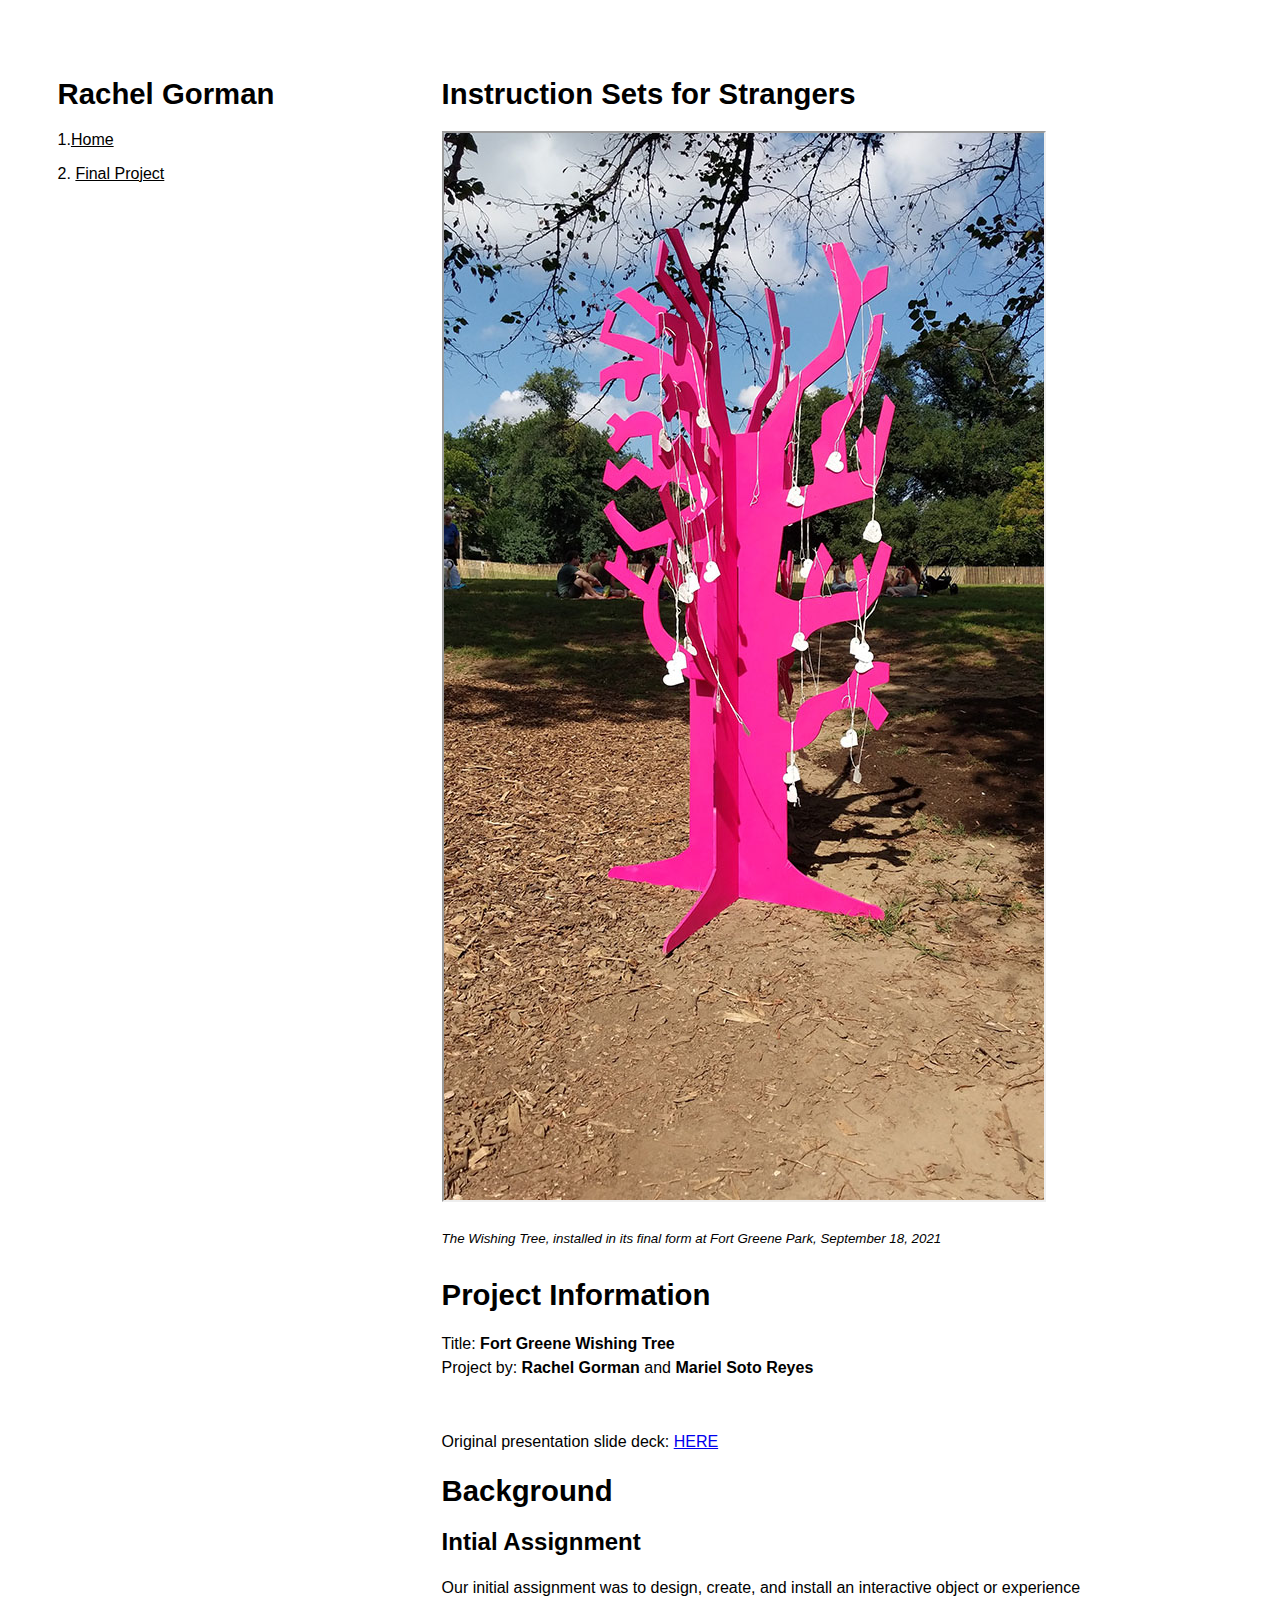
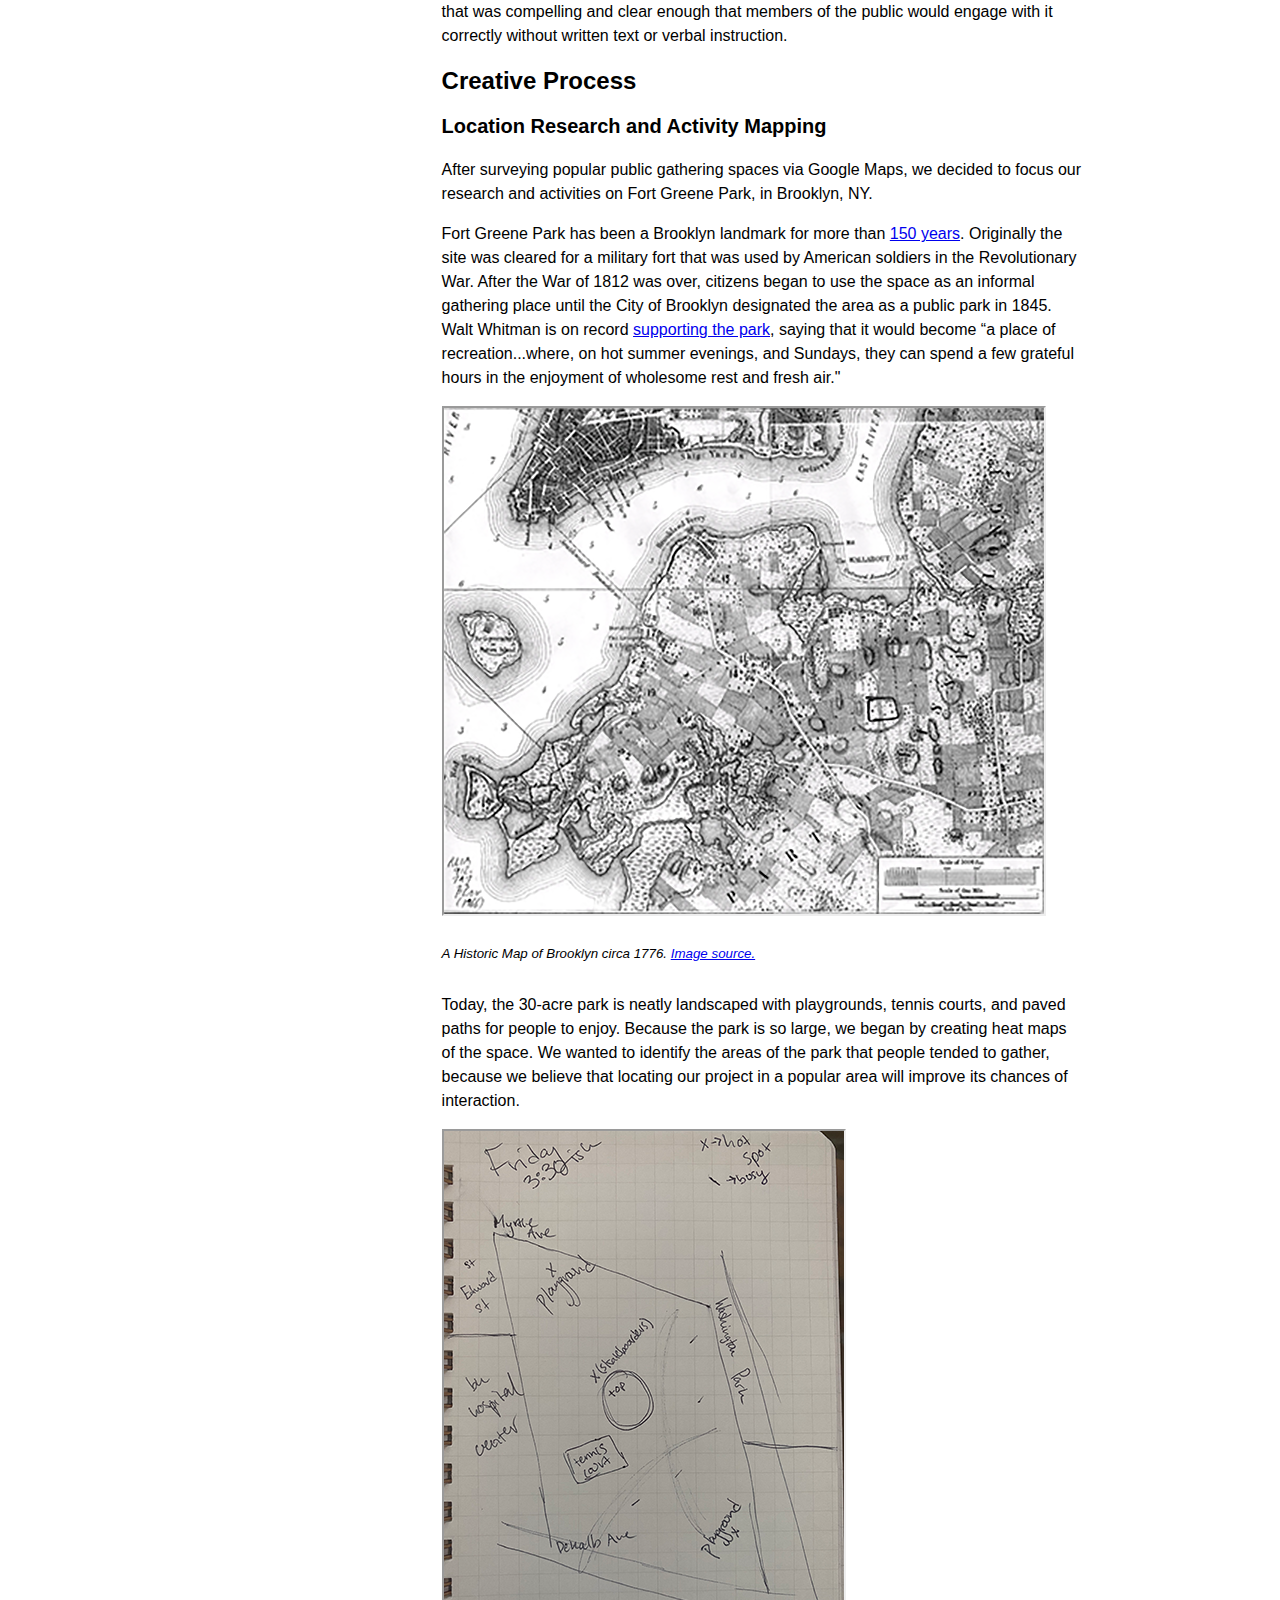
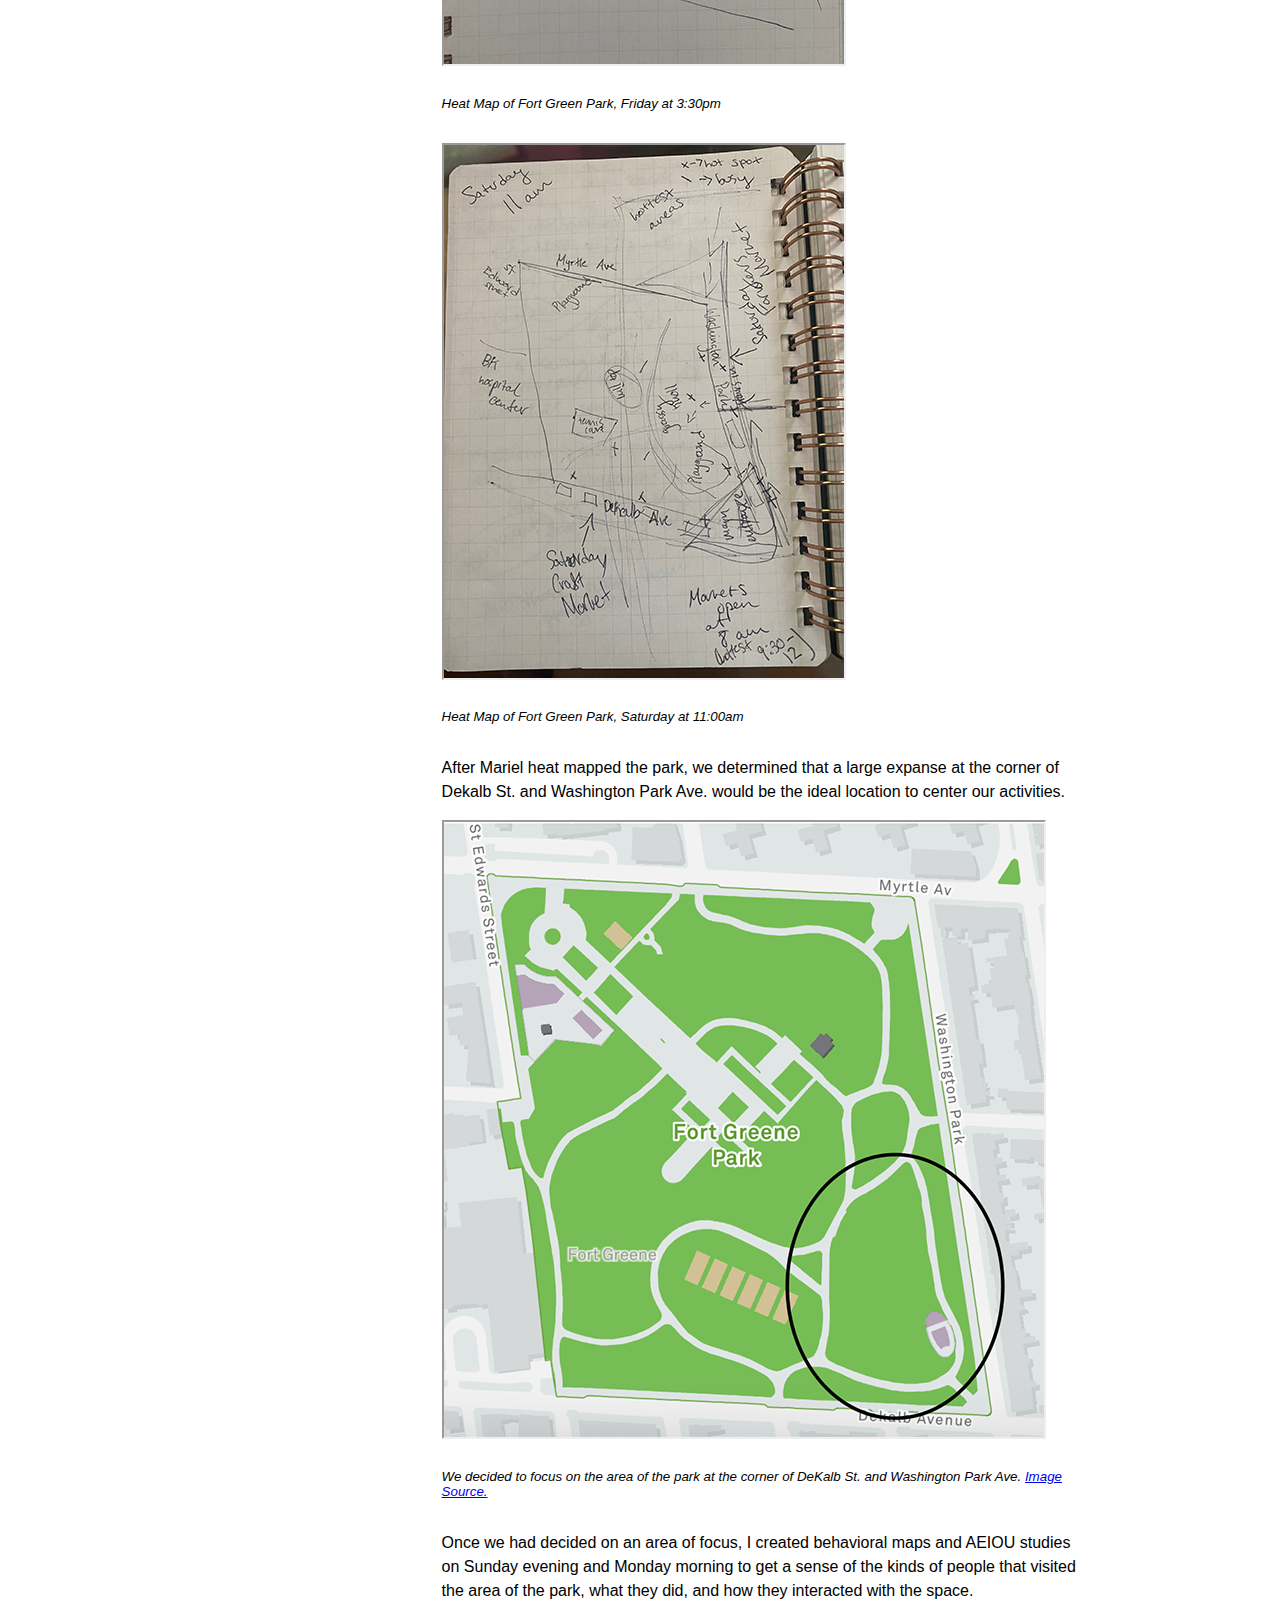
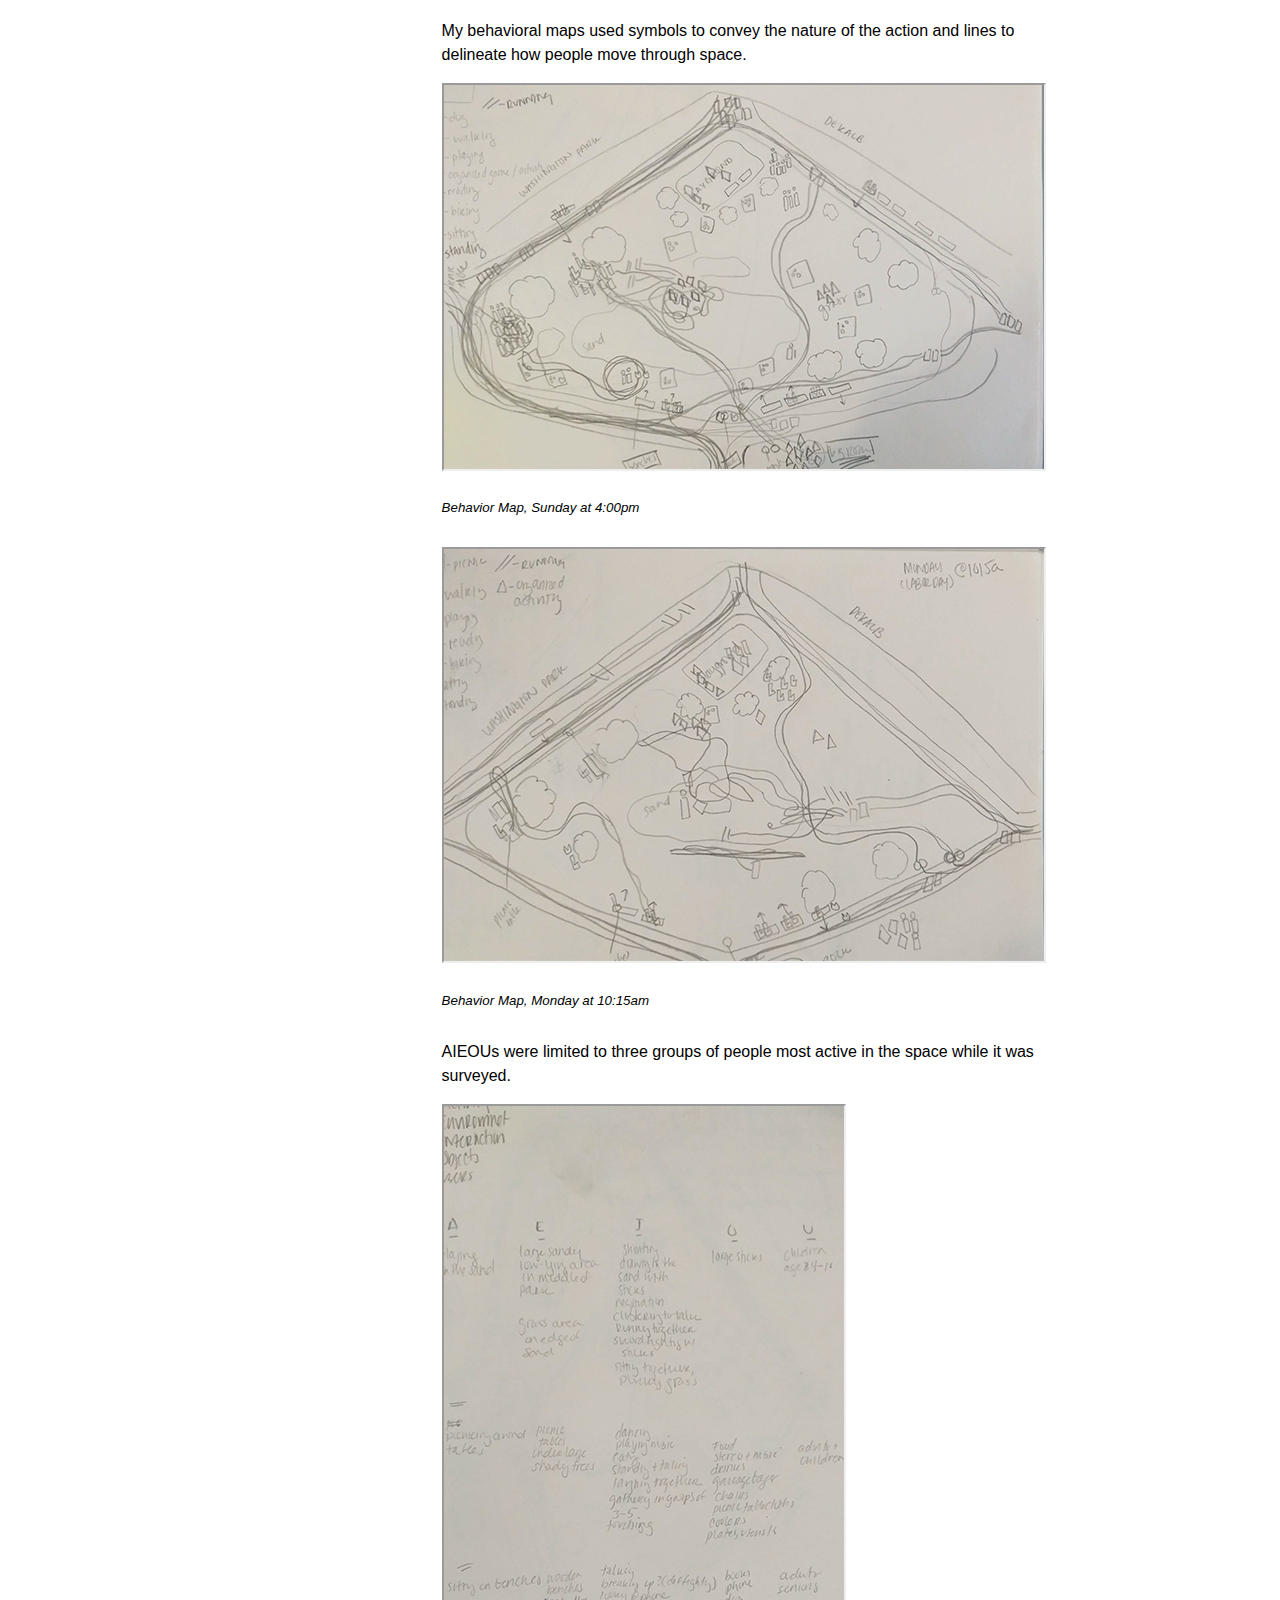
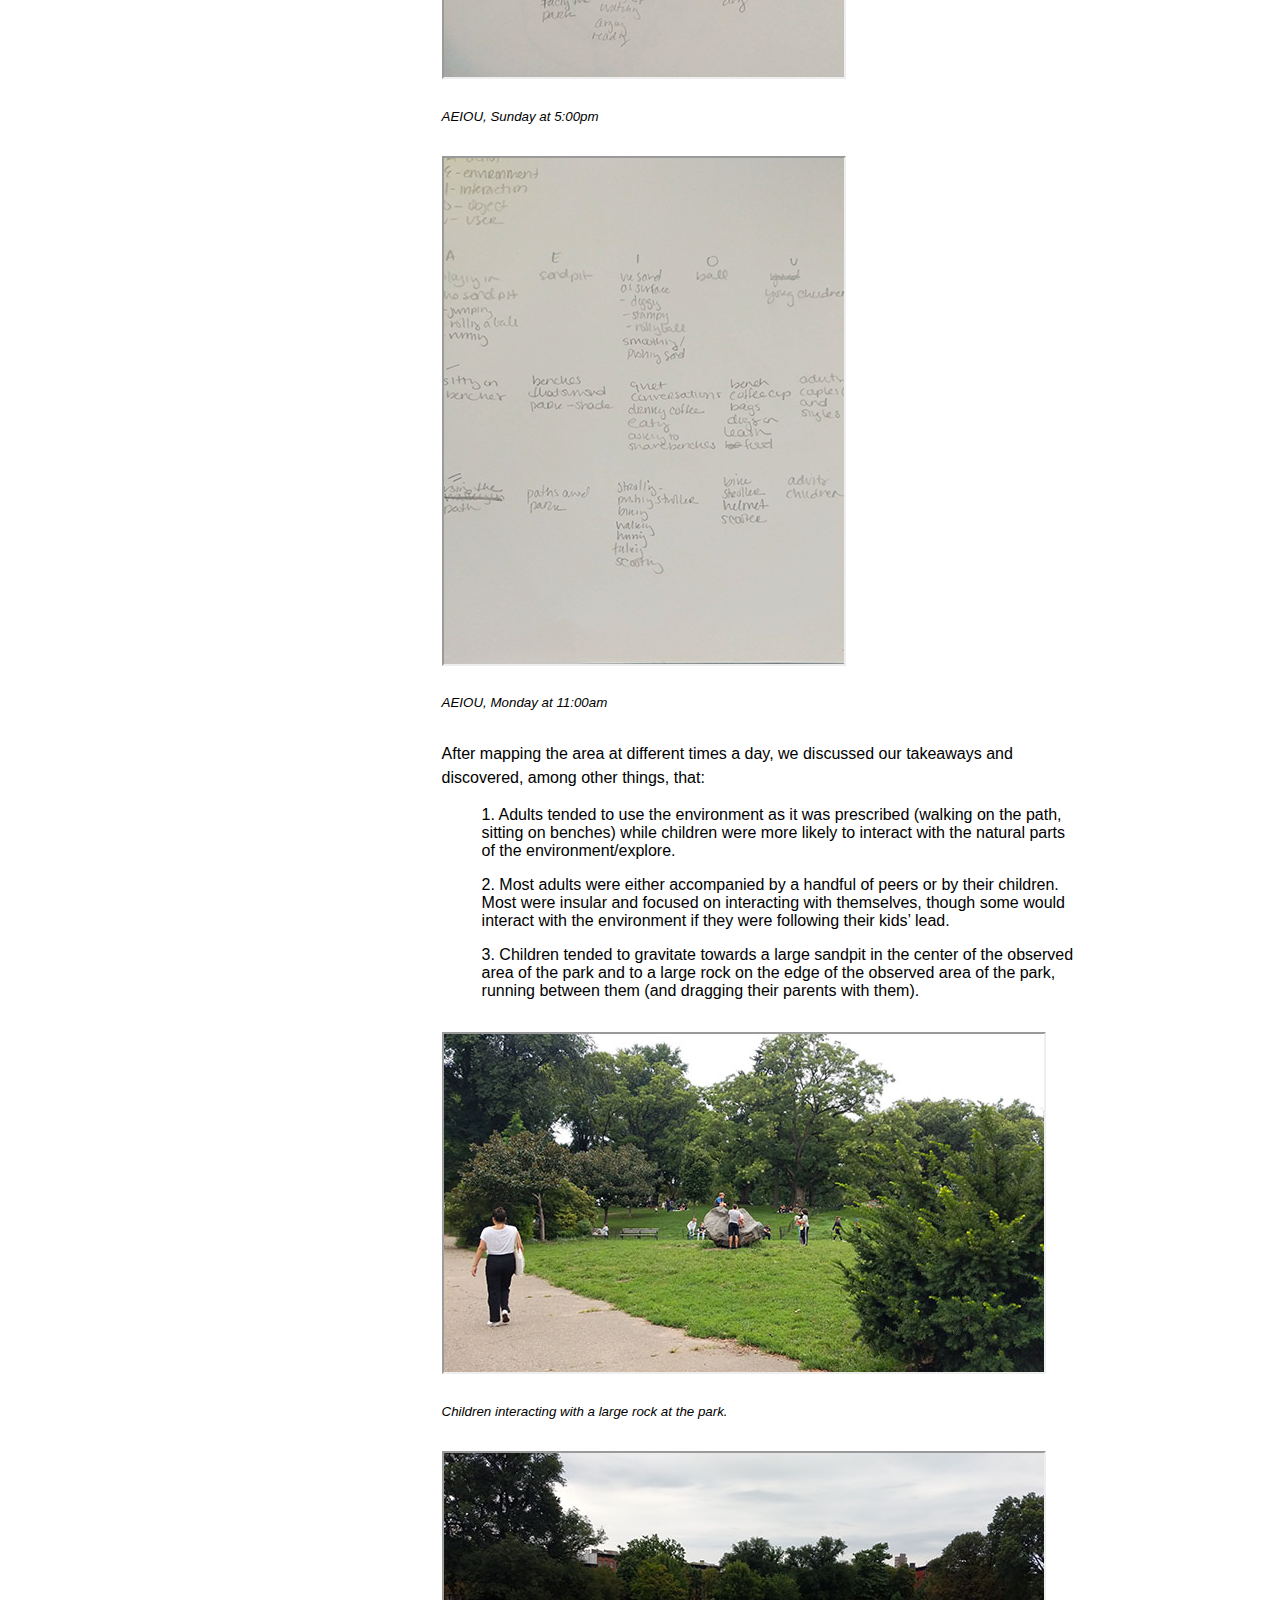
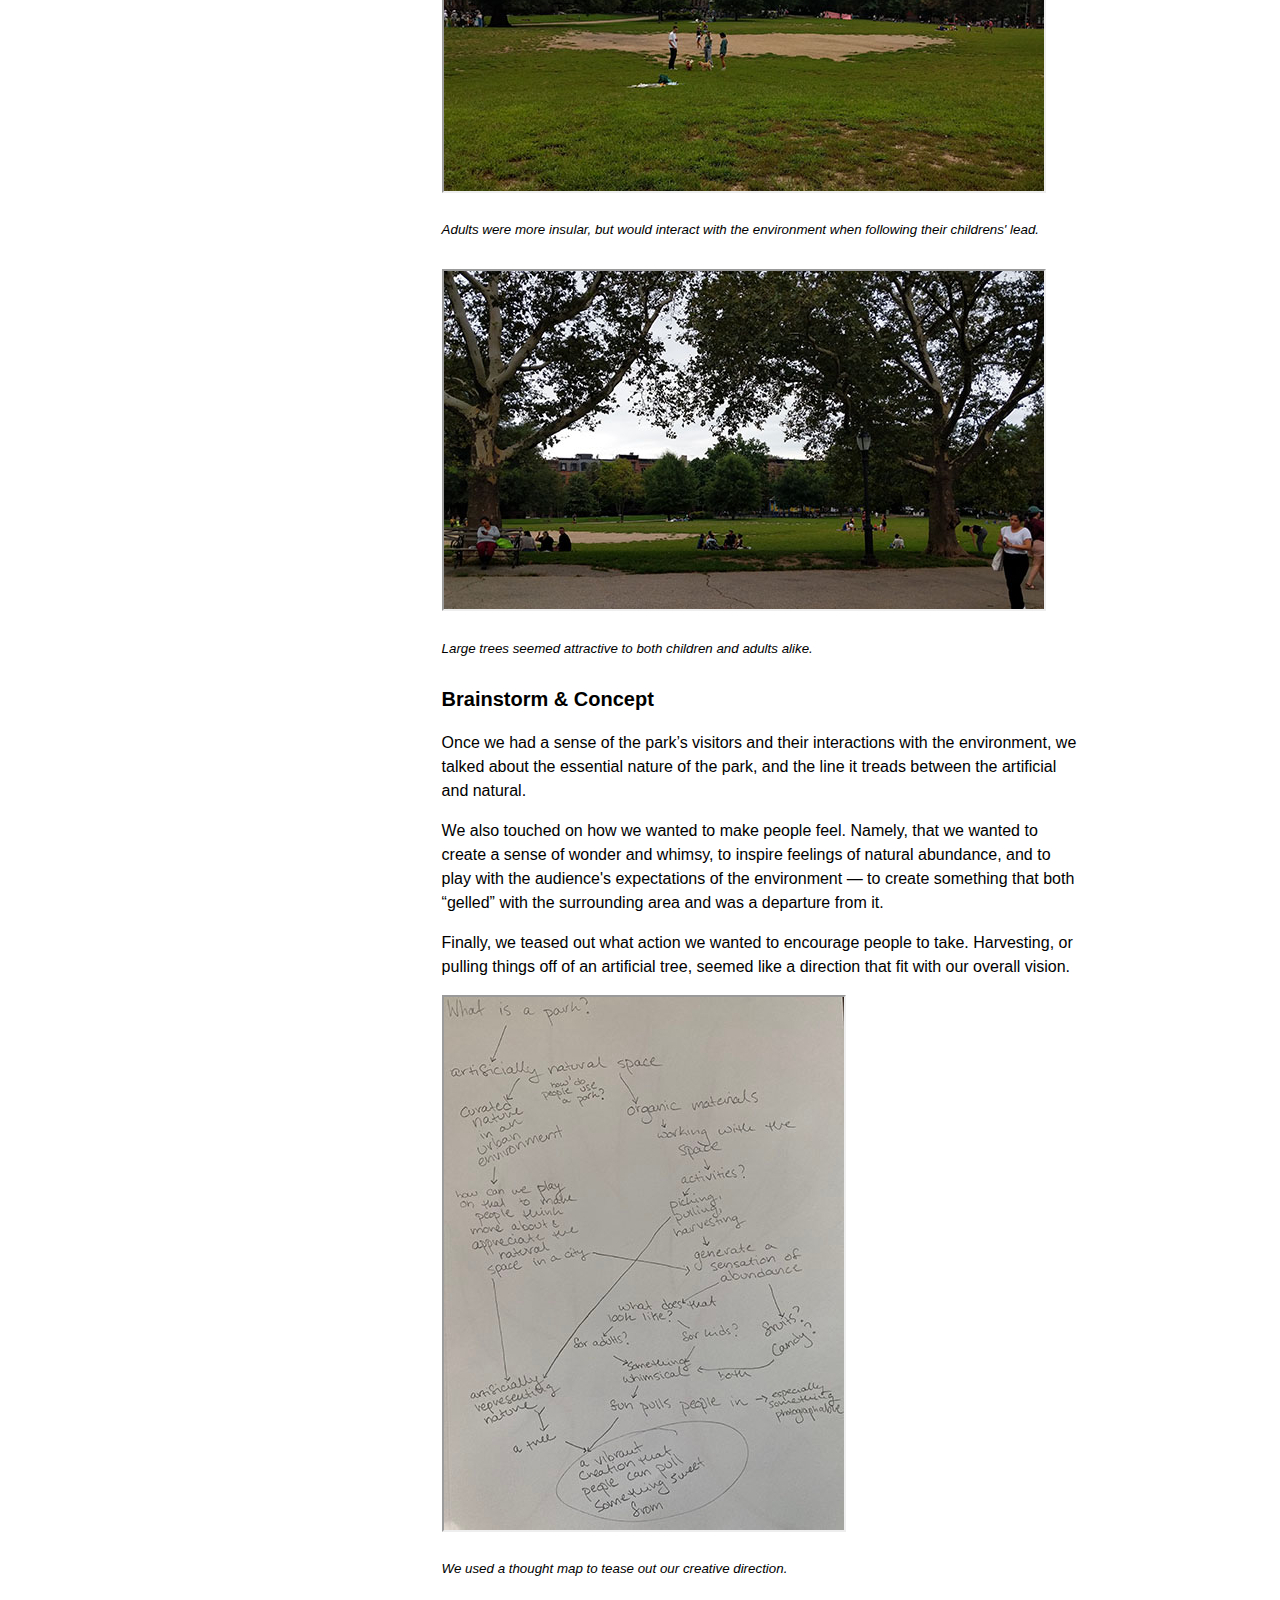
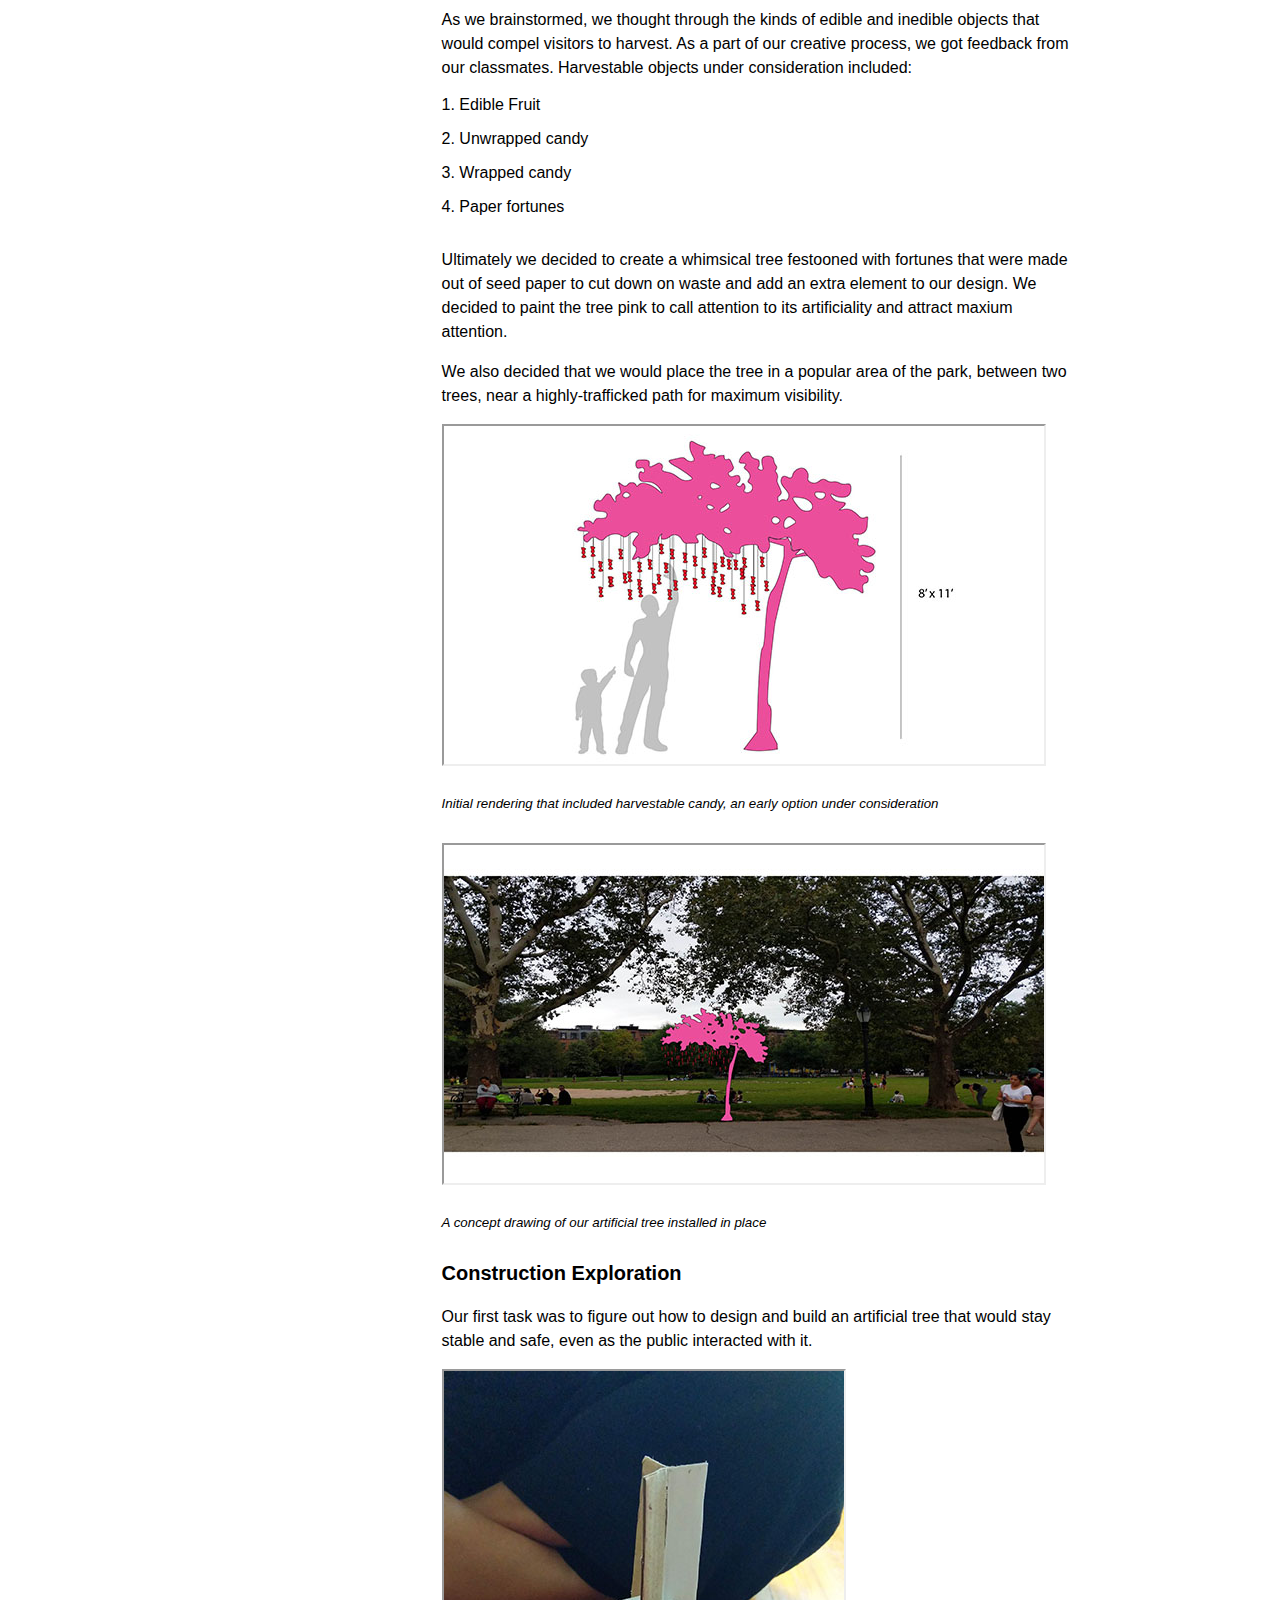
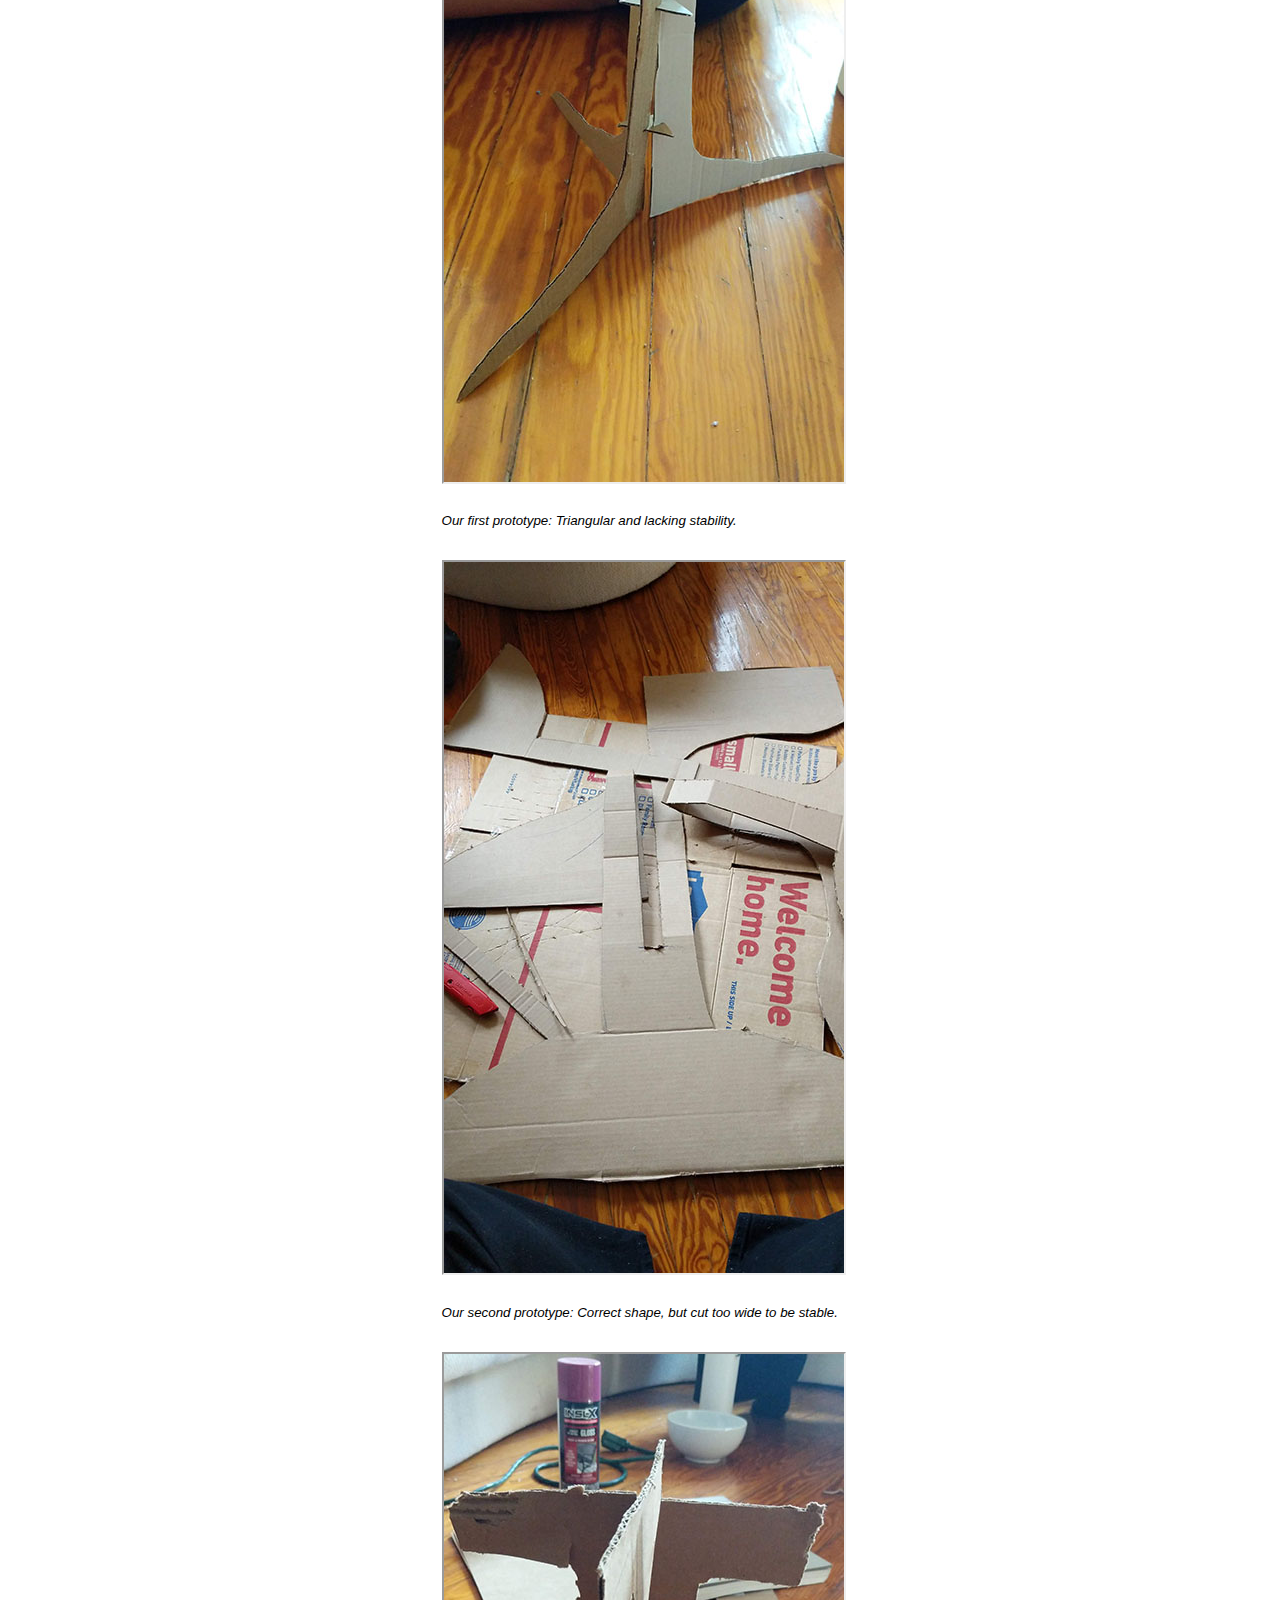
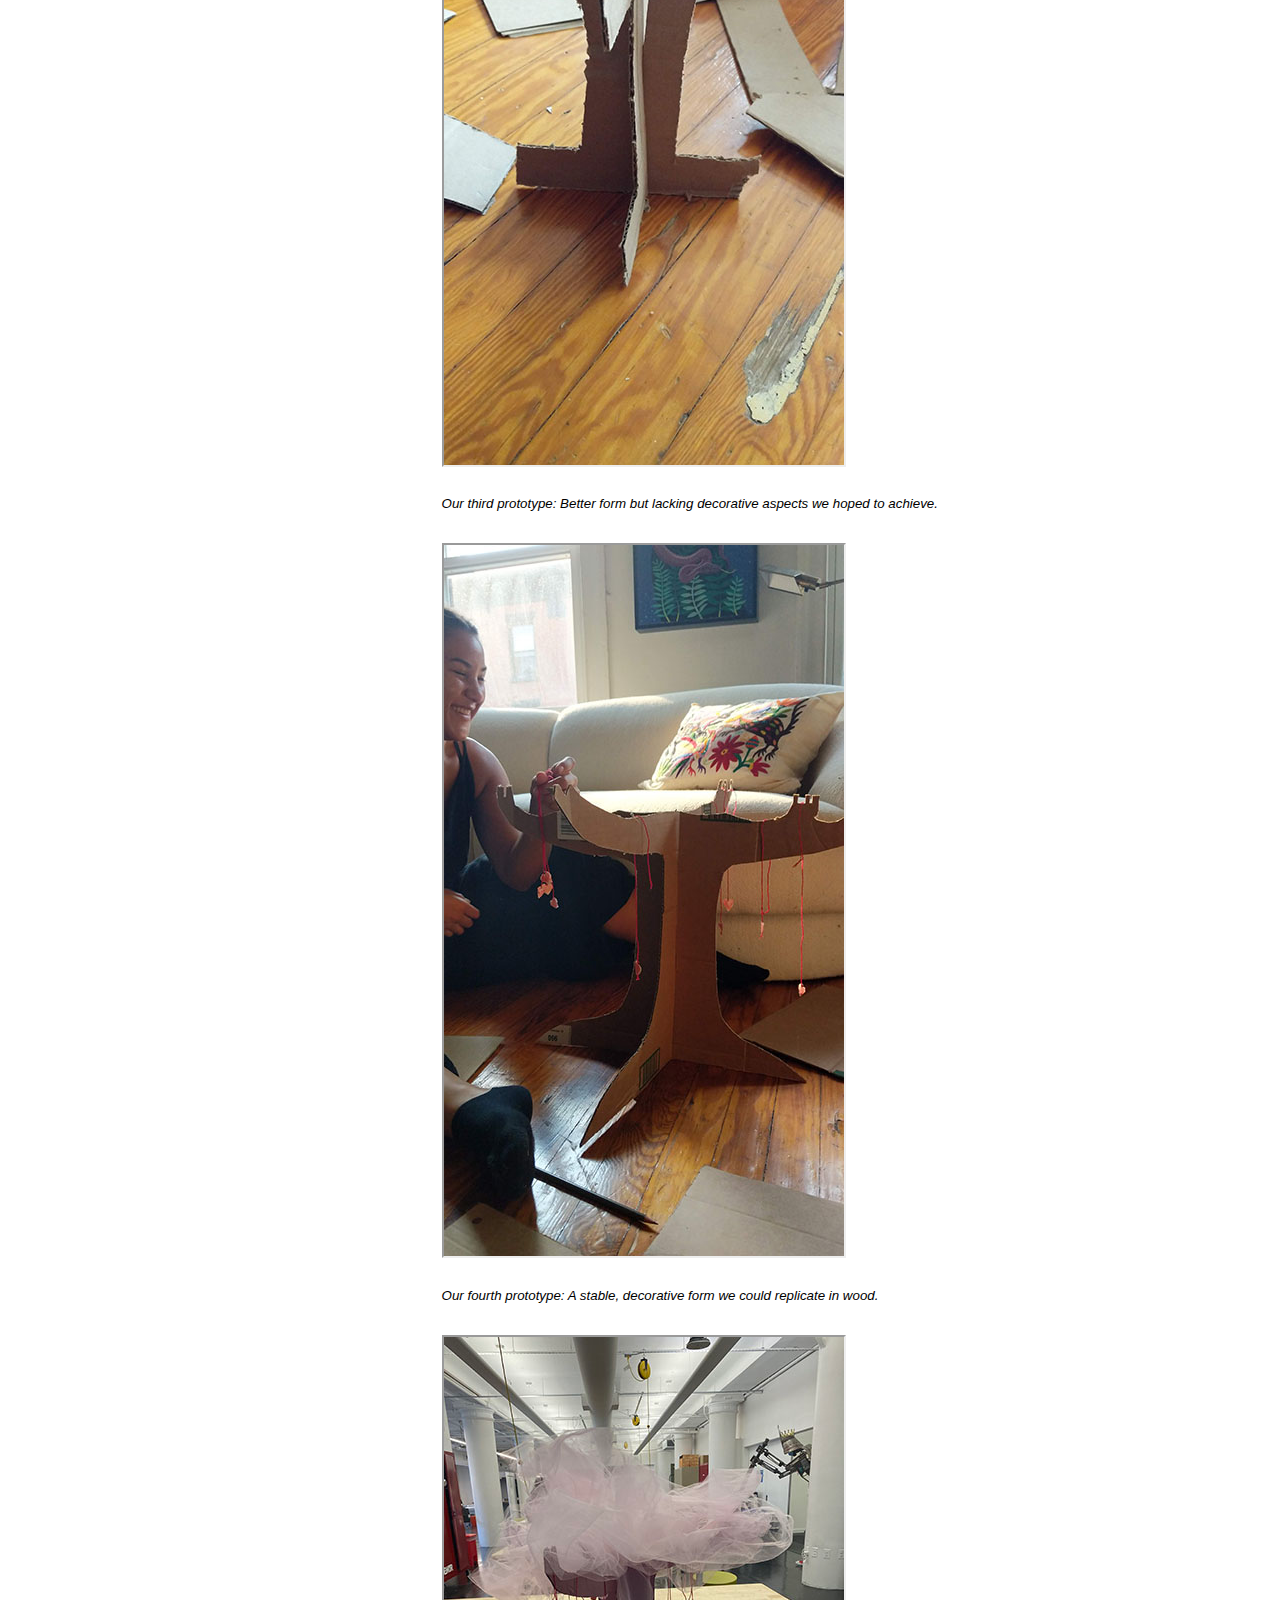
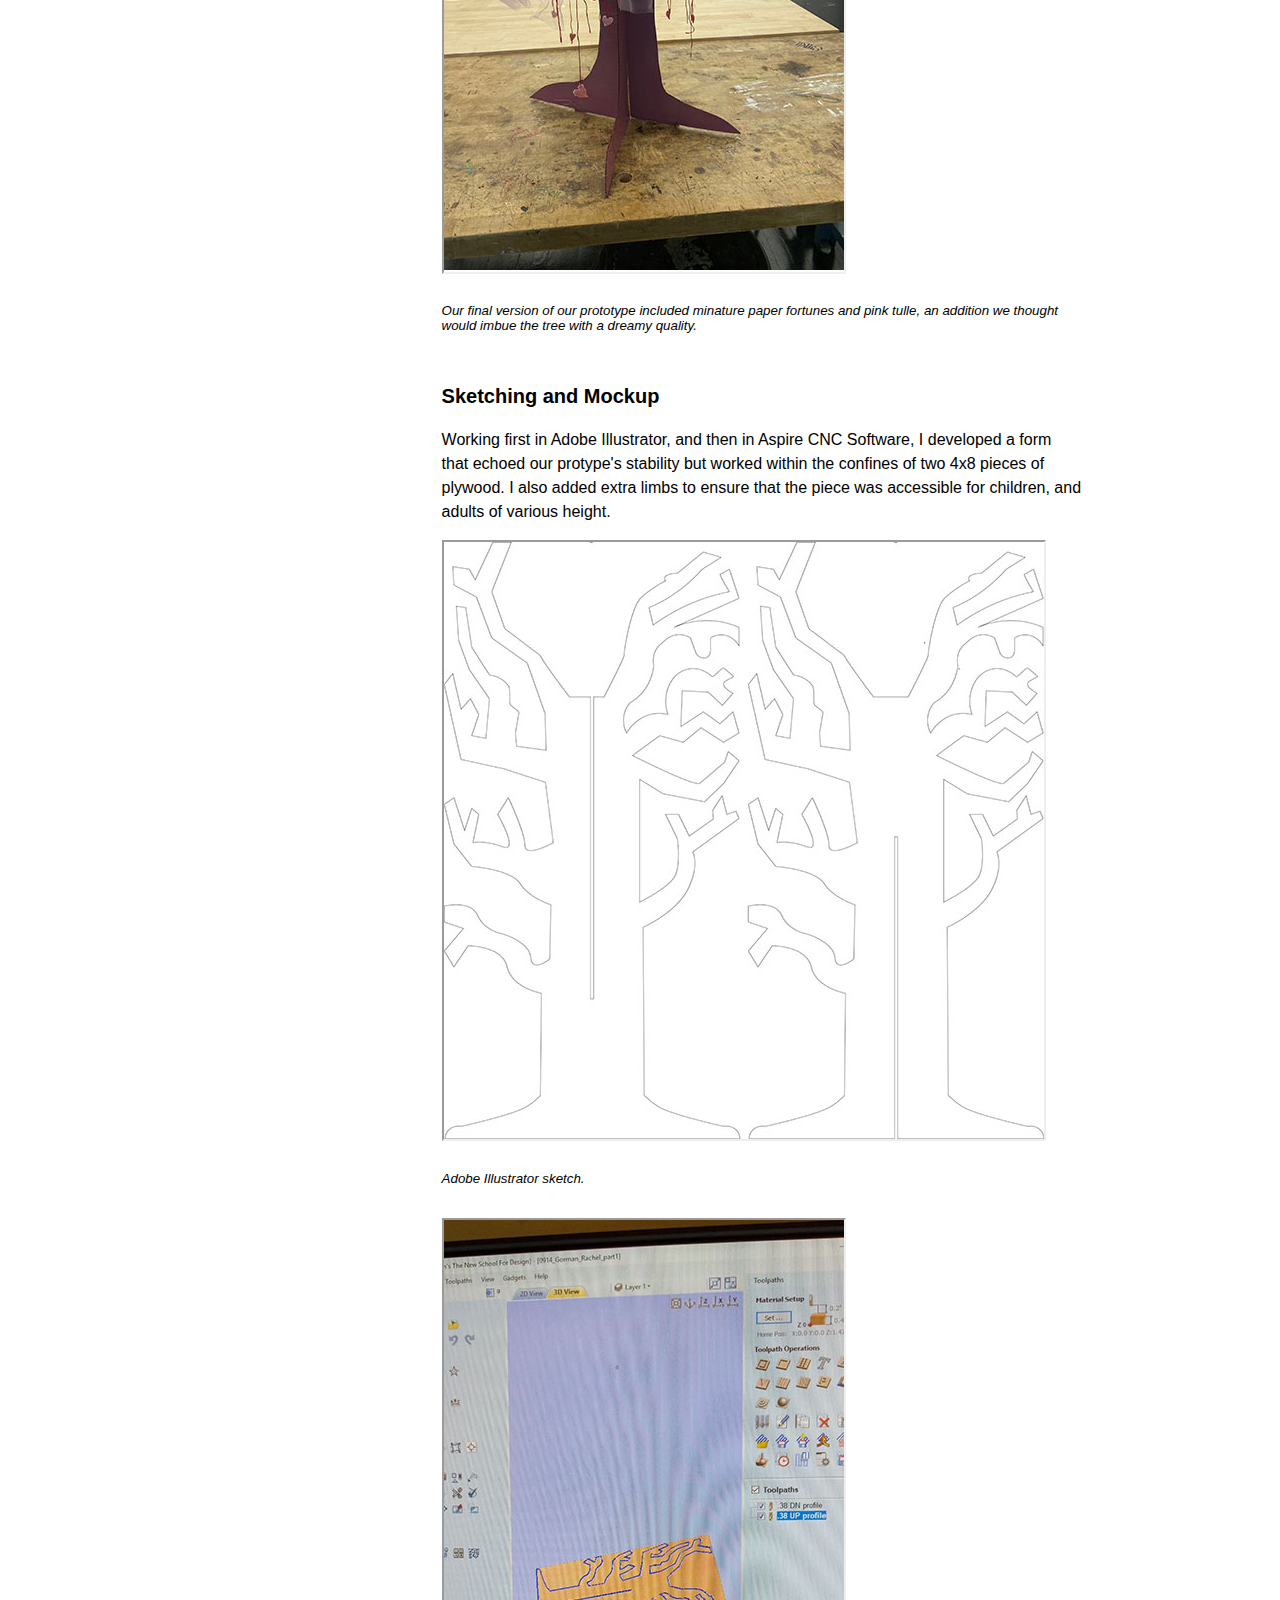
<file: p1.html>
<!DOCTYPE html>
<html lang="en">
  <head>
    <title>Rachel Gorman | Major Studio I Portfolio</title>
    <meta charset="utf-8" />
    <meta http-equiv="X-UA-Compatible" content="IE=edge" />
    <meta name="viewport" content="width=device-width, initial-scale=1" />

    <!-- import the webpage's stylesheet -->
    <link rel="stylesheet" href="style.css" />

    <!-- import the webpage's javascript file -->
<!--     <script src="/script.js" defer></script> -->
  </head>

  <body>
    <!-- navigation menu -->
    <div class="nav">
      <h1>Rachel Gorman</h1>
      <ul>
        <li>1.<a href="index.html">Home</a></li>
        <li>2. <a href="p2.html">Final Project</a></li>
        
      </ul>
    </div>

    <!-- main content -->
    <div class="content">
      <!-- 1. give your project  a titile -->

      <h1>
        Instruction Sets for Strangers
      </h1>

      <div class="fullwidth">
        <figure>
        <iframe
          width="600px"
          height="1067px"
          src="Wholetree1.jpg"
          ></iframe>
          <figcaption>The Wishing Tree, installed in its final form at Fort Greene Park, September 18, 2021</figcaption>
      </div>

      <!-- 3. write a short description to describe what the work is about -->
      <h1>
        Project Information
      </h1>

      <p>
        Title: <b>Fort Greene Wishing Tree</b>
        <br />
        Project by: <b>Rachel Gorman</b> and <b>Mariel Soto Reyes</b>
      </p>
      <br />
      <p>
        Original presentation slide deck: <a href=https://drive.google.com/drive/folders/1iw91FhZzbZuCxV4BOvQB-qp6WXWpckjq>HERE</a></p>

      <!-- 4. Description -->
      <h1>
        Background
      </h1>
      <h2>Intial Assignment</h2>
      <p>Our initial assignment was to design, create, and install an interactive object or experience that was compelling and clear enough that members of the public would engage with it correctly without written text or verbal instruction. </p>
      <h2>
        Creative Process 
      </h2>
      <p></p>
      <h3>Location Research and Activity Mapping </h3>
      <p>After surveying popular public gathering spaces via Google Maps, we decided to focus our research and activities on Fort Greene Park, in Brooklyn, NY.</p>
      <p>Fort Greene Park has been a Brooklyn landmark for more than <a href="https://www.nycgovparks.org/parks/fort-greene-park/history">150 years</a>. Originally the site was cleared for a military fort that was used by American soldiers in the Revolutionary War. After the War of 1812 was over, citizens began to use the space as an informal gathering place until the City of Brooklyn designated the area as a public park in 1845. Walt Whitman is on record <a href="https://untappedcities.com/2016/07/06/the-top-10-secrets-of-fort-greene-park-in-brooklyn/5/">supporting the park</a>, saying that it would become “a place of recreation...where, on hot summer evenings, and Sundays, they can spend a few grateful hours in the enjoyment of wholesome rest and fresh air."</p>
        <figure>
        <iframe
          width="600px"
          height="506px"
          src="HistoricMap.png"
          ></iframe>
          <figcaption>A Historic Map of Brooklyn circa 1776. <a href="https://mapcollections.brooklynhistory.org/map/plan-of-the-village-of-brooklyn-and-part-of-long-island-1766/">Image source.</a>
          </figcaption>
        </figure>

      <p>Today, the 30-acre park is neatly landscaped with playgrounds, tennis courts, and paved paths for people to enjoy. Because the park is so large, we began by creating heat maps of the space. We wanted to identify the areas of the park that people tended to gather, because we believe that locating our project in a popular area will improve its chances of interaction.</p>
         <figure>
          <iframe
          width="400px"
          height="533px"
          src="FridayHeatMap.png"
          ></iframe>
          <figcaption>Heat Map of Fort Green Park, Friday at 3:30pm 
          </figcaption>
        </figure>
        <figure>
           <iframe
          width="400px"
          height="533px"
          src="SaturdayHeatMap.png"
          ></iframe>
          <figcaption>Heat Map of Fort Green Park, Saturday at 11:00am</figcaption>
        </figure>
        <p>After Mariel heat mapped the park, we determined that a large expanse at the corner of Dekalb St. and Washington Park Ave. would be the ideal location to center our activities. </p>
           <figure>
           <iframe
          width="600px"
          height="615px"
          src="FocusArea.png"
          ></iframe>
          <figcaption>We decided to focus on the area of the park at the corner of DeKalb St. and Washington Park Ave. <a href=https://www.nycgovparks.org/parks/fort-greene-park/map>Image Source.</a>
          </figcaption>
        </figure>
        <p>Once we had decided on an area of focus, I created behavioral maps and AEIOU studies on Sunday evening and Monday morning to get a sense of the kinds of people that visited the area of the park, what they did, and how they interacted with the space. </p>
        <p> My behavioral maps used symbols to convey the nature of the action and lines to delineate how people move through space.</p>
          <figure>
          <iframe
          width="600px"
          height="384px"
          src="SundayBehaviorMap.png"
          ></iframe>
          <figcaption>Behavior Map, Sunday at 4:00pm
          </figcaption>
        </figure>
         <figure>
          <iframe
          width="600px"
          height="412px"
          src="MondayBehaviorMap.png"
          ></iframe>
          <figcaption>Behavior Map, Monday at 10:15am
          </figcaption>
        </figure>
        <p>AIEOUs were limited to three groups of people most active in the space while it was surveyed.</p>
         <figure>
          <iframe
          width="400px"
          height="571px"
          src="SundayAEIOU.png"
          ></iframe>
          <figcaption>AEIOU, Sunday at 5:00pm
          </figcaption>
        </figure>
         <figure>
          <iframe
          width="400px"
          height="506px"
          src="MondayAEIOU.png"
          ></iframe>
          <figcaption>AEIOU, Monday at 11:00am
          </figcaption>
        </figure>
        <p>After mapping the area at different times a day, we discussed our takeaways and discovered, among other things, that:</p> 
        <ol>
          <li>1. Adults tended to use the environment as it was prescribed (walking on the path, sitting on benches) while children were more likely to interact with the natural parts of the environment/explore.</li>
          <li>2. Most adults were either accompanied by a handful of peers or by their children. Most were insular and focused on interacting with themselves, though some would interact with the environment if they were following their kids’ lead.</li>
          <li>3. Children tended to gravitate towards a large sandpit in the center of the observed area of the park and to a large rock on the edge of the observed area of the park, running between them (and dragging their parents with them). </li>
        </ol>
         <figure>
          <iframe
          width="600px"
          height="338px"
          src="Research-Rock.jpg"
          ></iframe>
          <figcaption>Children interacting with a large rock at the park.
          </figcaption>
        </figure>
        <figure>
          <iframe
          width="600px"
          height="338px"
          src="SandpitActivity.jpg"
          ></iframe>
          <figcaption>Adults were more insular, but would interact with the environment when following their childrens' lead.
          </figcaption>
        </figure>
        <figure>
          <iframe
          width="600px"
          height="338px"
          src="TreeActivity.jpg"
          ></iframe>
          <figcaption>Large trees seemed attractive to both children and adults alike.
          </figcaption>
        </figure>
      <h3>Brainstorm & Concept</h3>
      <p>Once we had a sense of the park’s visitors and their interactions with the environment, we talked about the essential nature of the park, and the line it treads between the artificial and natural.</p>
      <p>We also touched on how we wanted to make people feel. Namely, that we wanted to create a sense of wonder and whimsy, to inspire feelings of natural abundance, and to play with the audience's expectations of the environment — to create something that both “gelled” with the surrounding area and was a departure from it.</p>
      <p>Finally, we teased out what action we wanted to encourage people to take. Harvesting, or pulling things off of an artificial tree, seemed like a direction that fit with our overall vision.</p>
       <figure>
       <iframe
          width="400px"
          height="533px"
          src="ThoughtMap.jpg">
          </iframe>
          <figcaption>We used a thought map to tease out our creative direction.</figcaption>
        </figure>
        <p>As we brainstormed, we thought through the kinds of edible and inedible objects that would compel visitors to harvest. As a part of our creative process, we got feedback from our classmates. Harvestable objects under consideration included:</p>
        <ul> 
          <li>1. Edible Fruit</li>
          <li>2. Unwrapped candy</li>
          <li>3. Wrapped candy</li>
          <li>4. Paper fortunes</li>
          </ul>
          <p> Ultimately we decided to create a whimsical tree festooned with fortunes that were made out of seed paper to cut down on waste and add an extra element to our design. We decided to paint the tree pink to call attention to its artificiality and attract maxium attention. 
          </p>
          <p>We also decided that we would place the tree in a popular area of the park, between two trees, near a highly-trafficked path for maximum visibility.
          </p>
          <figure>
           <iframe
          width="600px"
          height="338px"
          src="PinkTreeRendering.jpg"
          ></iframe>
          <figcaption>Initial rendering that included harvestable candy, an early option under consideration</figcaption>
        </figure>
        <figure>
          <iframe
          width="600px"
          height="338px"
          src="PinkTreeRenderingInPlace.jpg"
          ></iframe>
          <figcaption>A concept drawing of our artificial tree installed in place</figcaption>
        </figure>
      <h3>Construction Exploration</h3>
      <p>Our first task was to figure out how to design and build an artificial tree that would stay stable and safe, even as the public interacted with it.</p>
       <figure>
       <iframe
          width="400px"
          height="711px"
          src="Prototype1.jpg"
          > 
          </iframe>
          <figcaption>Our first prototype: Triangular and lacking stability.
          </figcaption>
        </figure>
          <figure>
       <iframe
          width="400px"
          height="711px"
          src="Prototype2.jpg"
          > 
          </iframe>
          <figcaption>Our second prototype: Correct shape, but cut too wide to be stable.
          </figcaption>
        </figure>
        <figure>
       <iframe
          width="400px"
          height="711px"
          src="Prototype3.jpg"
          > 
          </iframe>
          <figcaption>Our third prototype: Better form but lacking decorative aspects we hoped to achieve.
          </figcaption>
        </figure>
        <figure>
       <iframe
          width="400px"
          height="711px"
          src="Prototype4.jpg"
          > 
          </iframe>
          <figcaption>Our fourth prototype: A stable, decorative form we could replicate in wood.
          </figcaption>
        </figure>
        <figure>
          <iframe
          width="400px"
          height="535px"
          src="FinalPrototype.jpg"
          > 
          </iframe>
          <figcaption>Our final version of our prototype included minature paper fortunes and pink tulle, an addition we thought would imbue the tree with a dreamy quality.
          </figcaption>
        </figure>
        <figure>

      <h3>Sketching and Mockup</h3>
      <p>Working first in Adobe Illustrator, and then in Aspire CNC Software, I developed a form that echoed our protype's stability but worked within the confines of two 4x8 pieces of plywood. I also added extra limbs to ensure that the piece was accessible for children, and adults of various height.
         <figure>
       <iframe
          width="600px"
          height="597px"
          src="TreeSketch.jpg"
          > 
          </iframe>
          <figcaption>Adobe Illustrator sketch.
          </figcaption>
        </figure>
         <figure>
       <iframe
          width="400px"
          height="711px"
          src="TreeRender.jpg"
          > 
          </iframe>
          <figcaption>Aspire CNC Software rendering.
          </figcaption>
        </figure>
      
      <h3>Bringing the final vision to life</h3>
      <p>Once I had used the CNC machine to cut our tree figure out of Plywood, Mariel took over sanding and spray painting it pink. On the day of the installation, we also strung and handwrote 50 fortunes and wishes on seed paper that was cut to look like hearts. Our hope was that our variety  of messages would appeal to different individuals, and make them more likely to engage.</p>
      <figure>
       <iframe
          width="400px"
          height="533px"
          src="Spraypaint.jpg"
          ></iframe>
          <figcaption>Mariel spraypainting the tree.
          </figcaption>
        </figure>
        <figure>
           <iframe
          width="400px"
          height="711px"
          src="CreatingHearts.jpg"
          ></iframe> 
          <figcaption>Creating the seed paper heart fortunes and wishes.
          </figcaption>
        </figure>
        <figure>
          <iframe
          width="400px"
          height="711px"
          src="SelectedHearts.jpg"
          ></iframe>
          <figcaption>A selection of seed paper hearts.</figcaption>
      </figure>

       <h2>Intended Iteractions
      </h2>
      <p>In the project's final stages of our project, we decided to try to inpsire two seperate interactions:
        <ol>
          <li>1. Inspire people to take a seed paper heart with a pre-written fortune.</li>
          <li>2. Inspire people to write their own fortune on a blank seed paper heart and hang it on the tree.
          </li>
          </ol>
          </p> 
       <h2>
        Public Interactions and Iterative Process
      </h2>
      <p>We installed the Wishing Tree at Fort Greene Park in Brooklyn, NY from 12:00pm to 6:00pm on September 19, 2021. </p>
      <h3>The Installation Process</h3>
      <figure>
          <iframe
          width="400px"
          height="533px"
          src="Transporting.jpg"
          ></iframe>
          <figcaption>Transporting the tree on two subway lines.</figcaption>
      </figure>
      <figure>
        <iframe
        width="400px"
        height="533px"
        src="SettingUp2.jpg">
          <figcaption>Setting up the tree in the park.</figcaption>
      </figure>
      <figure>
          <iframe
          width="600px"
          height="533px"
          src="FinalTree.jpg"
          ></iframe>
          <figcaption>The tree after installation.</figcaption>
      </figure>
      <h3>Iteration 1: Seed Paper Heart Fortunes (no candy)</h3>
      <p><b>Intended interaction:</b> The public would take a seed paper heart from our tree and keep it for themselves </p>
      <p>
      <b>Actual interaction: </b> The public approached the tree and interacted with it, reading the fortunes but not taking them.
    </p>
    <p>
      <b>Adjustments made:</b> We attached candy to the fortunes (see Iteration 2) and adjusted our filming position</p>
        <figure>
          <iframe width="560" height="315" src="https://www.youtube.com/embed/JeLPrkbS2eQ" title="YouTube video player" frameborder="0" allow="accelerometer; autoplay; clipboard-write; encrypted-media; gyroscope; picture-in-picture" allowfullscreen></iframe>
      </figure>
      <figure>
          <iframe
          width="400px"
          height="711px"
          src="Looking1.jpg"
          ></iframe>
          <figcaption>Mother and child, reading fortunes but not taking them.</figcaption>
      </figure>
      <figure>
          <iframe
          width="400px"
          height="533px"
          src="Looking1.5.jpg"
          ></iframe>
          <figcaption>A woman with her dog, reading fortunes.</figcaption>
      </figure>
      <h3>Iteration 1.5: Seed Paper Heart Fortunes (with candy)</h3>
      <p><b>Intended interaction: </b>After realizing we were 1. Sitting too close, and 2. People were not taking the plain hearts, just reading them, we decided to attach candy as an incentive.</p>
      <p><b>Actual interaction:</b>It turns out bribery can be effective!</p>
      <p><b>Adjustments made: </b> We sat back into the grass rather than on the bench right in front of the tree, and tied the candy to strings and then onto the heart loops.</p>
      <figure>
        <iframe width="560" height="315" src="https://www.youtube.com/embed/9DAAFCMvVwo" title="YouTube video player" frameborder="0" allow="accelerometer; autoplay; clipboard-write; encrypted-media; gyroscope; picture-in-picture" allowfullscreen></iframe>
      </figure>
      <h3>Iteration 2: Blank Seed Paper Hearts & Pens</h3>
      <p><b>Intended interaction:</b> The public would take a pen and use it to write their own fortune on a blank seed paper heart and hang it on the tree.</p>
<p><b>Actual interaction:</b> They did it!</p>
<p><b>
Adjustments made:</b> None. People almost immediately began taking seed paper hearts and writing on them without confusion.
</p>
      <figure>
          <iframe
          width="400px"
          height="548px"
          src="Iteration3.jpg"
          ></iframe>
          <figcaption>The final set up, with blank seed paper hearts, colored pens, and hand sanitizer</figcaption>
      </figure>
        <figure>
          <iframe width="560" height="315" src="https://www.youtube.com/embed/-IH5XSh-cz4" title="YouTube video player" frameborder="0" allow="accelerometer; autoplay; clipboard-write; encrypted-media; gyroscope; picture-in-picture" allowfullscreen></iframe>
      </figure>
        <figure>
          <iframe width="560" height="315" src="https://www.youtube.com/embed/w8duVbe3CBg" title="YouTube video player" frameborder="0" allow="accelerometer; autoplay; clipboard-write; encrypted-media; gyroscope; picture-in-picture" allowfullscreen></iframe>
      </figure>
      <h3>Additional Interactions</h3>
      <p>Our tree didn't just inspire our intended interactions, it also inspired other behaviors as well. </p>
        <figure>
          <iframe width="560" height="315" src="https://www.youtube.com/embed/0SIS02JUH7o" title="YouTube video player" frameborder="0" allow="accelerometer; autoplay; clipboard-write; encrypted-media; gyroscope; picture-in-picture" allowfullscreen></iframe>
      </figure>
        <figure>
          <iframe width="560" height="315" src="https://www.youtube.com/embed/9PHKouOFi6Y" title="YouTube video player" frameborder="0" allow="accelerometer; autoplay; clipboard-write; encrypted-media; gyroscope; picture-in-picture" allowfullscreen></iframe>
      </figure>
        <figure>
          <iframe width="560" height="315" src="https://www.youtube.com/embed/e1P0B0nuFu8" title="YouTube video player" frameborder="0" allow="accelerometer; autoplay; clipboard-write; encrypted-media; gyroscope; picture-in-picture" allowfullscreen></iframe>
      </figure>
        <figure>
          <iframe width="560" height="315" src="https://www.youtube.com/embed/EBJOk420w1E" title="YouTube video player" frameborder="0" allow="accelerometer; autoplay; clipboard-write; encrypted-media; gyroscope; picture-in-picture" allowfullscreen></iframe>
      </figure>
      <h2>Takeaways</h2>
      <p></p>
      <h3>Intended & Unintended Interactions</h3>
      <p><b>Our iterations successfully inspired the interactions we were hoping for.</b>
</p>
<p>Unintended Interactions inluded:</p>
<ul><li>
 1. While we did initially expect people to take pictures, there were a lot who actually filmed/photographed and took selfies without actually taking anything. This drew out their interactions with the tree, upping time spent and hopefully creating that sense of wonder we were going for.</li>
 <li>2. We had a toddler actually give the tree a little lick - and also bring a bunch of bubbles over as well as his friends. </li>
 <li>3. A couple read through some fortunes and kissed and shared a moment and then walked away.</li>
      <h3>Core of the Experience</h3>
      <p>The core of the experience for the public seemed to be playful, meaningful, sweet, and shareable.</p>
      <ul>
        <li>1. The installation’s pink hue was eye-catching and playful.</li>
        <li>2. The installation generated a sense of discovery as people read fortunes, found meaning in them, and shared them with one another.</li>
        <li>People tended to linger alone or together when reading the fortunes.</li>

      <h3>Ways to Push the Installation Further</h3>
      <p>A few ways that we might improve this project, were we to continue it, might be:</p>
      <ul>
        <li>1. Writing more thoughtful and varied fortunes for people to build meaning from.</li>
        <li>2. Iterating a more extensive installation that enhanced the public’s experience of wonder and discovery while bringing forward ideas about harvest, abundance, and nature/artifice more clearly.</li> 
       <!-- 5. credit -->
      <h2>
        Special Thanks
      </h2>
      
      <p>Special thanks to our class colleagues at Parsons for providing the insights and feedback necessary to make this project a success.</p>
    </div>
  </body>
</html>
</file>
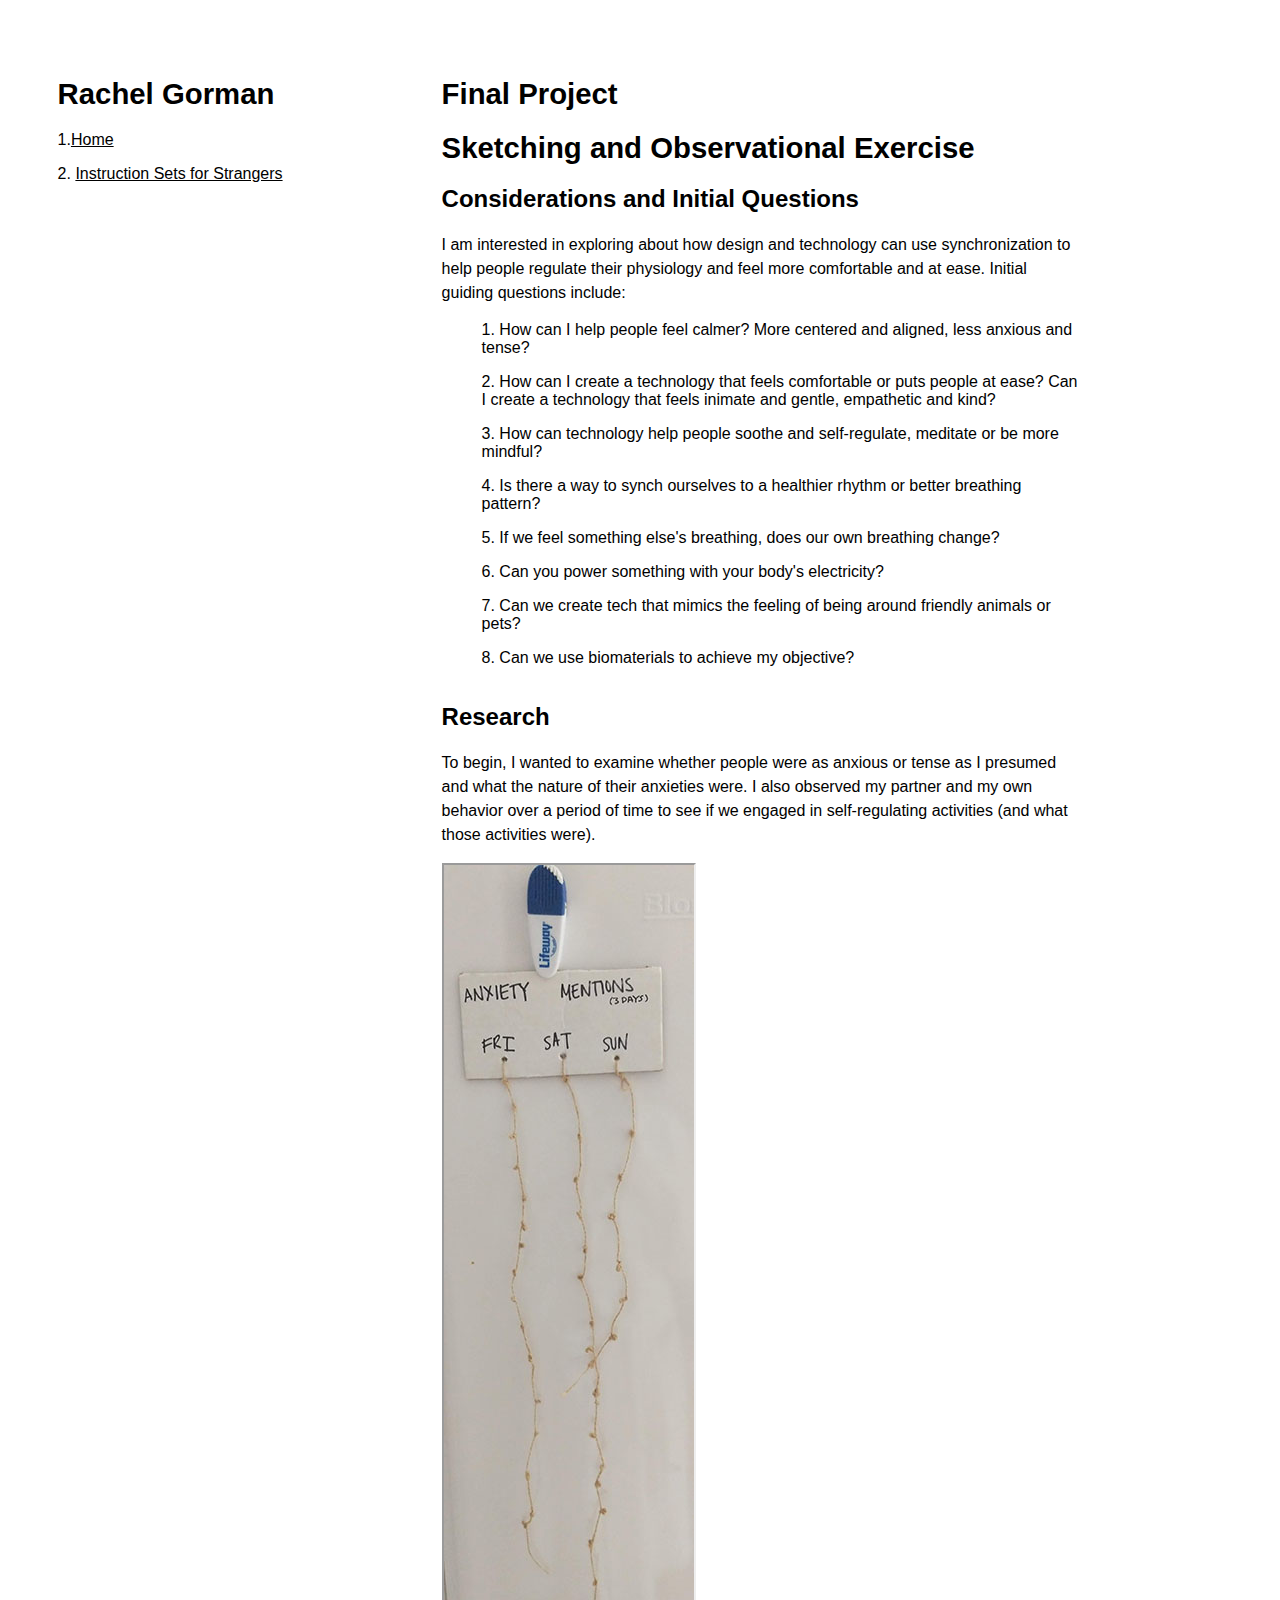
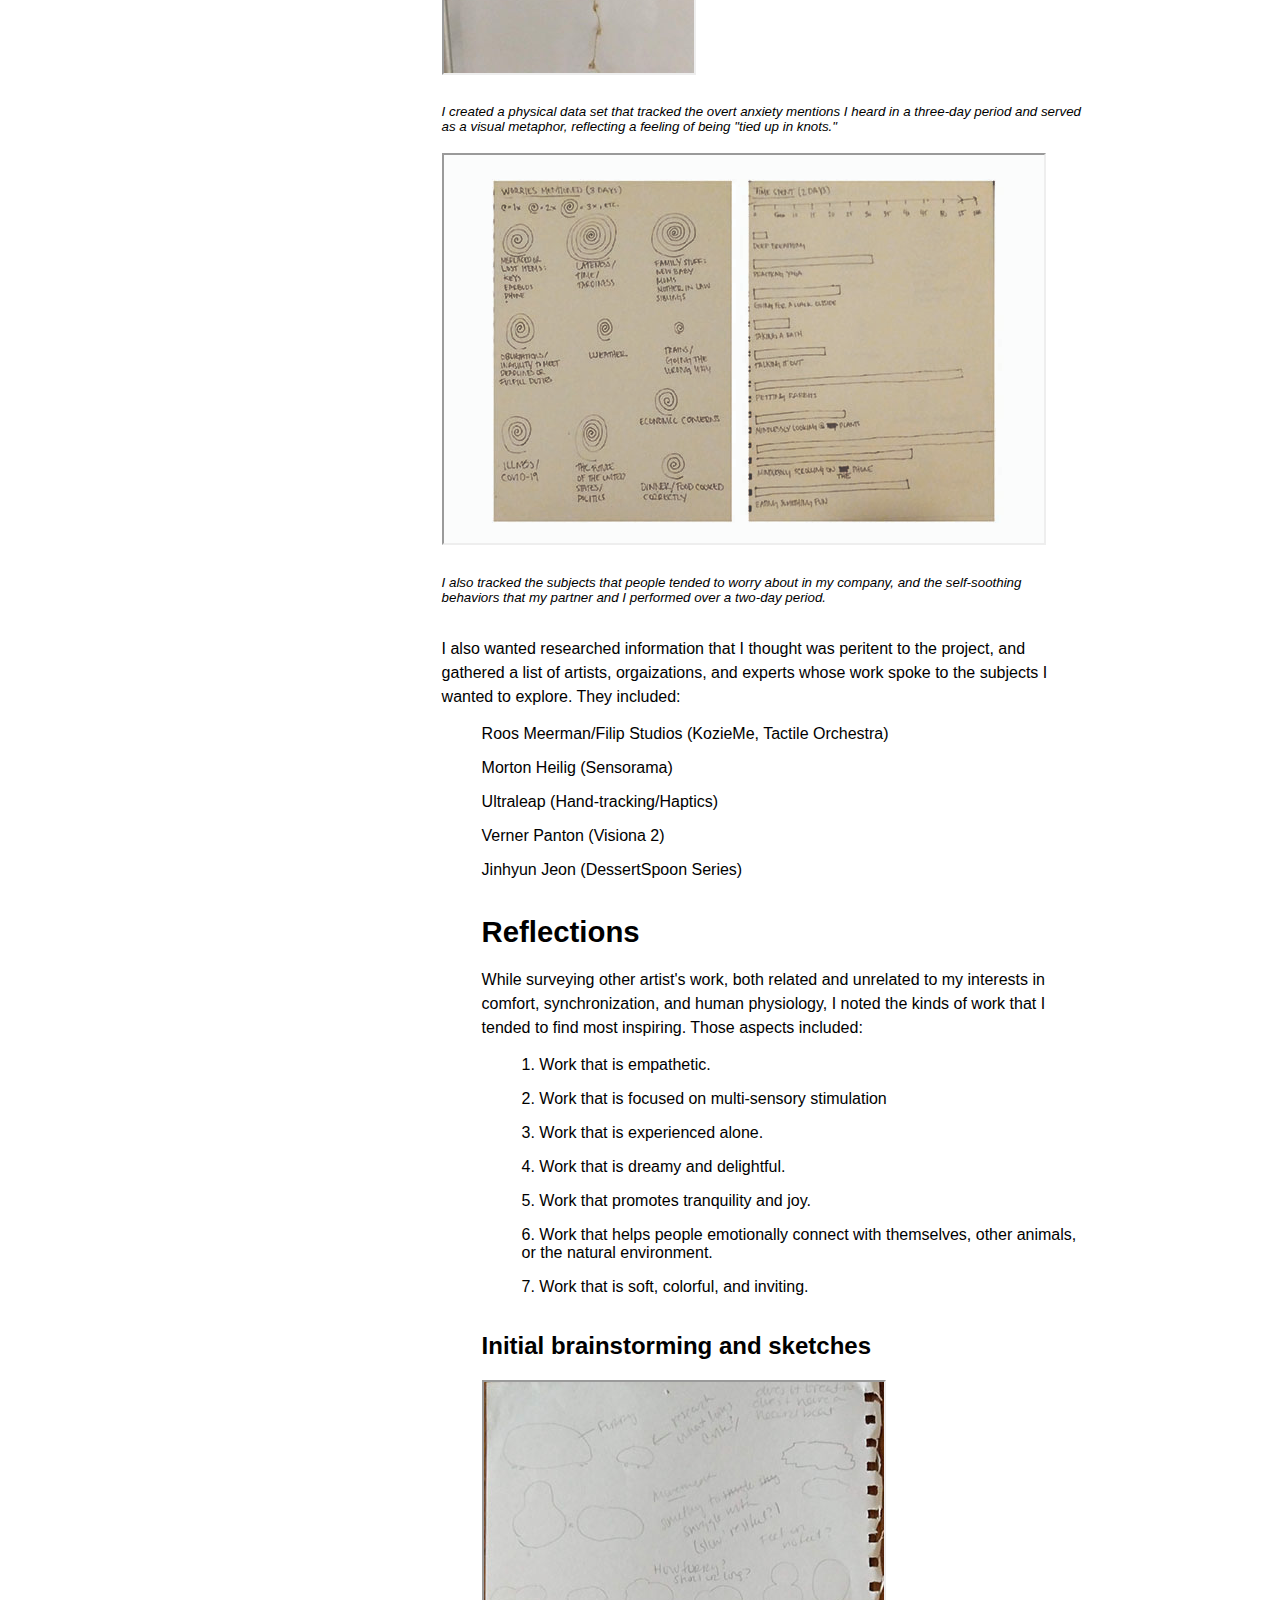
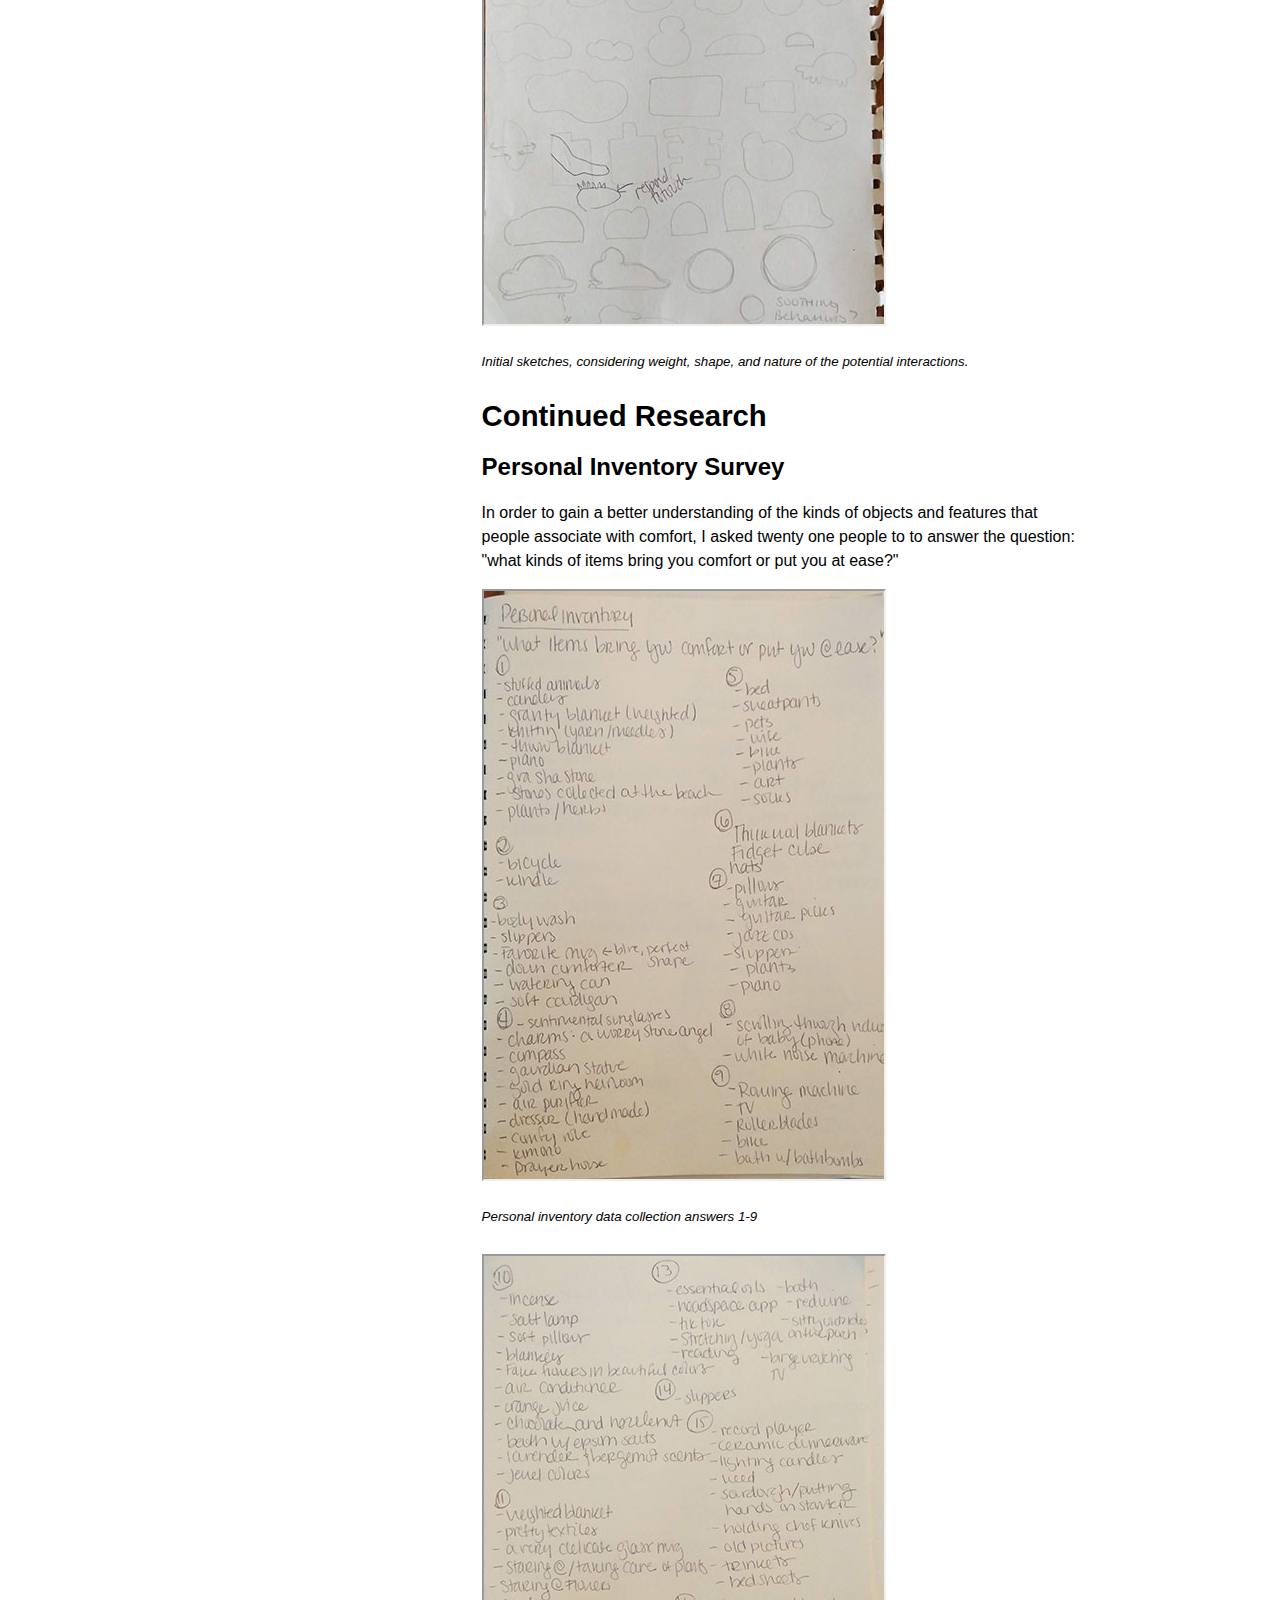
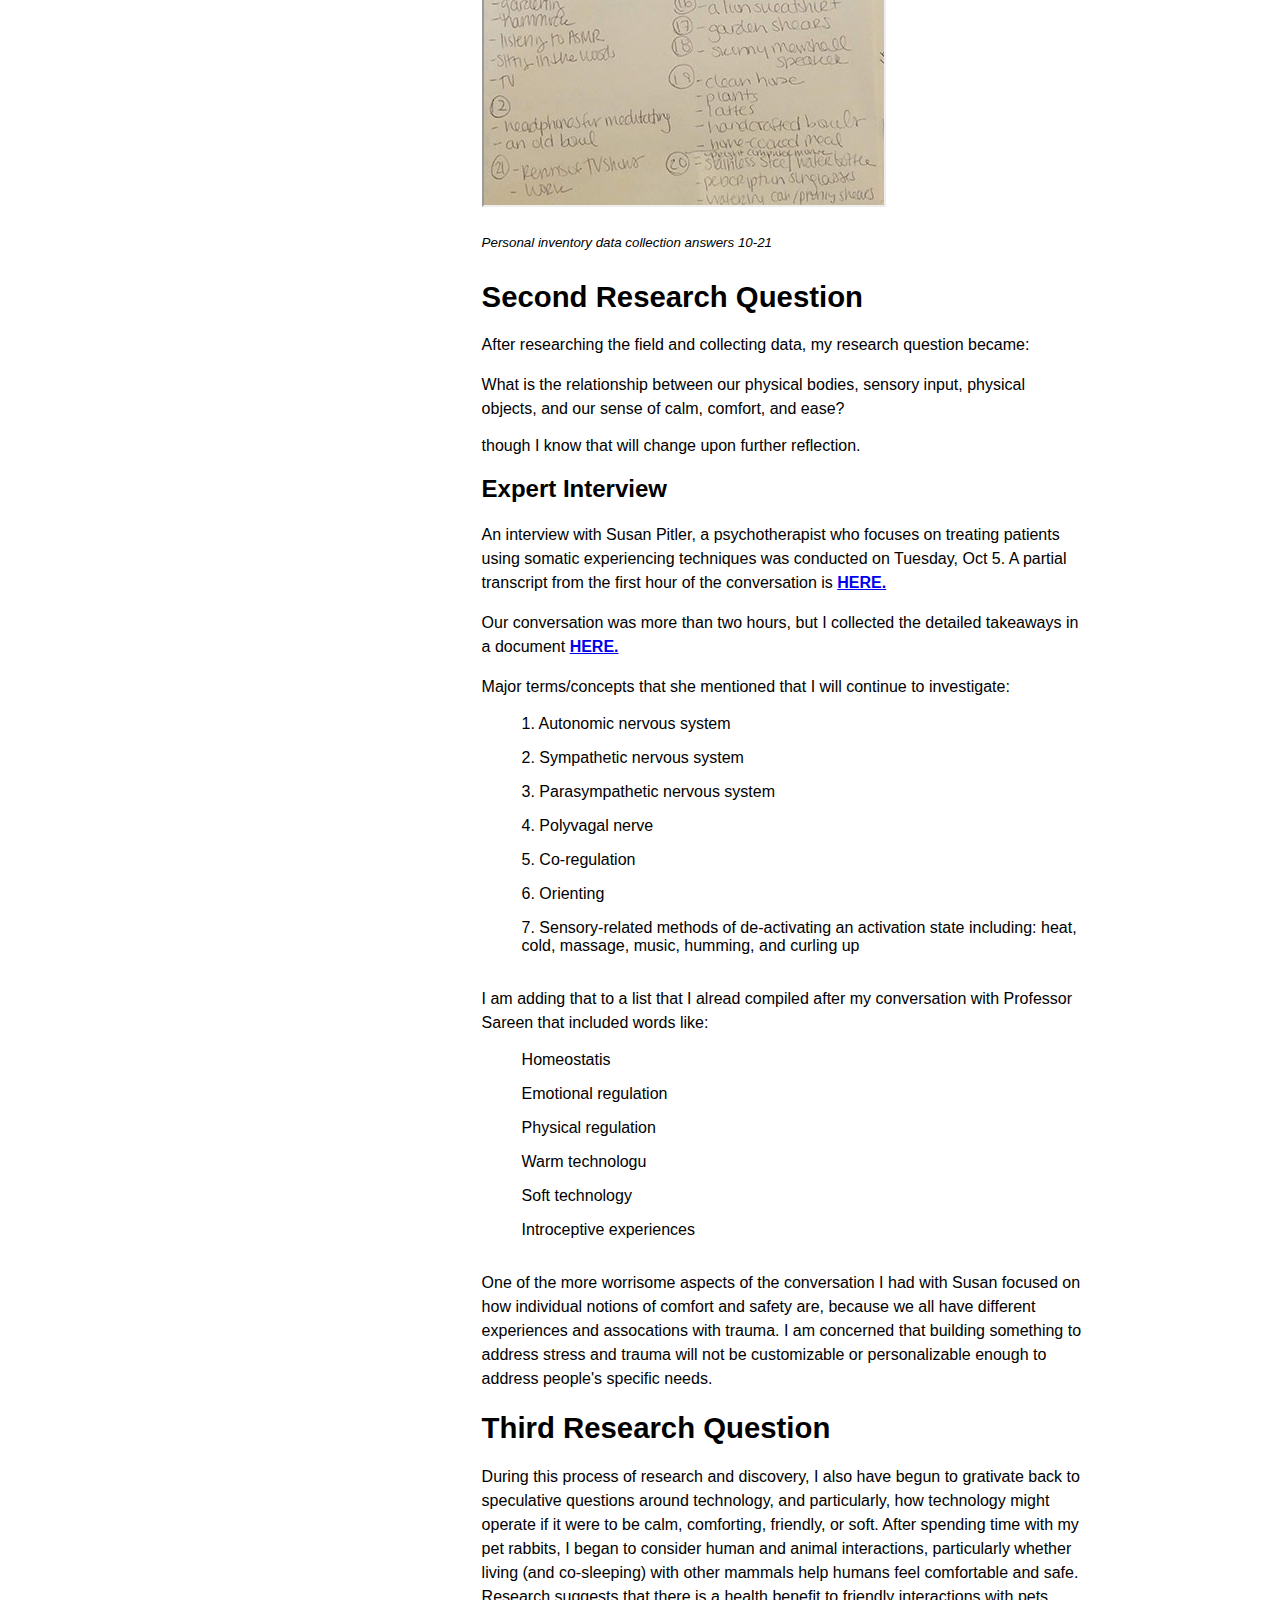
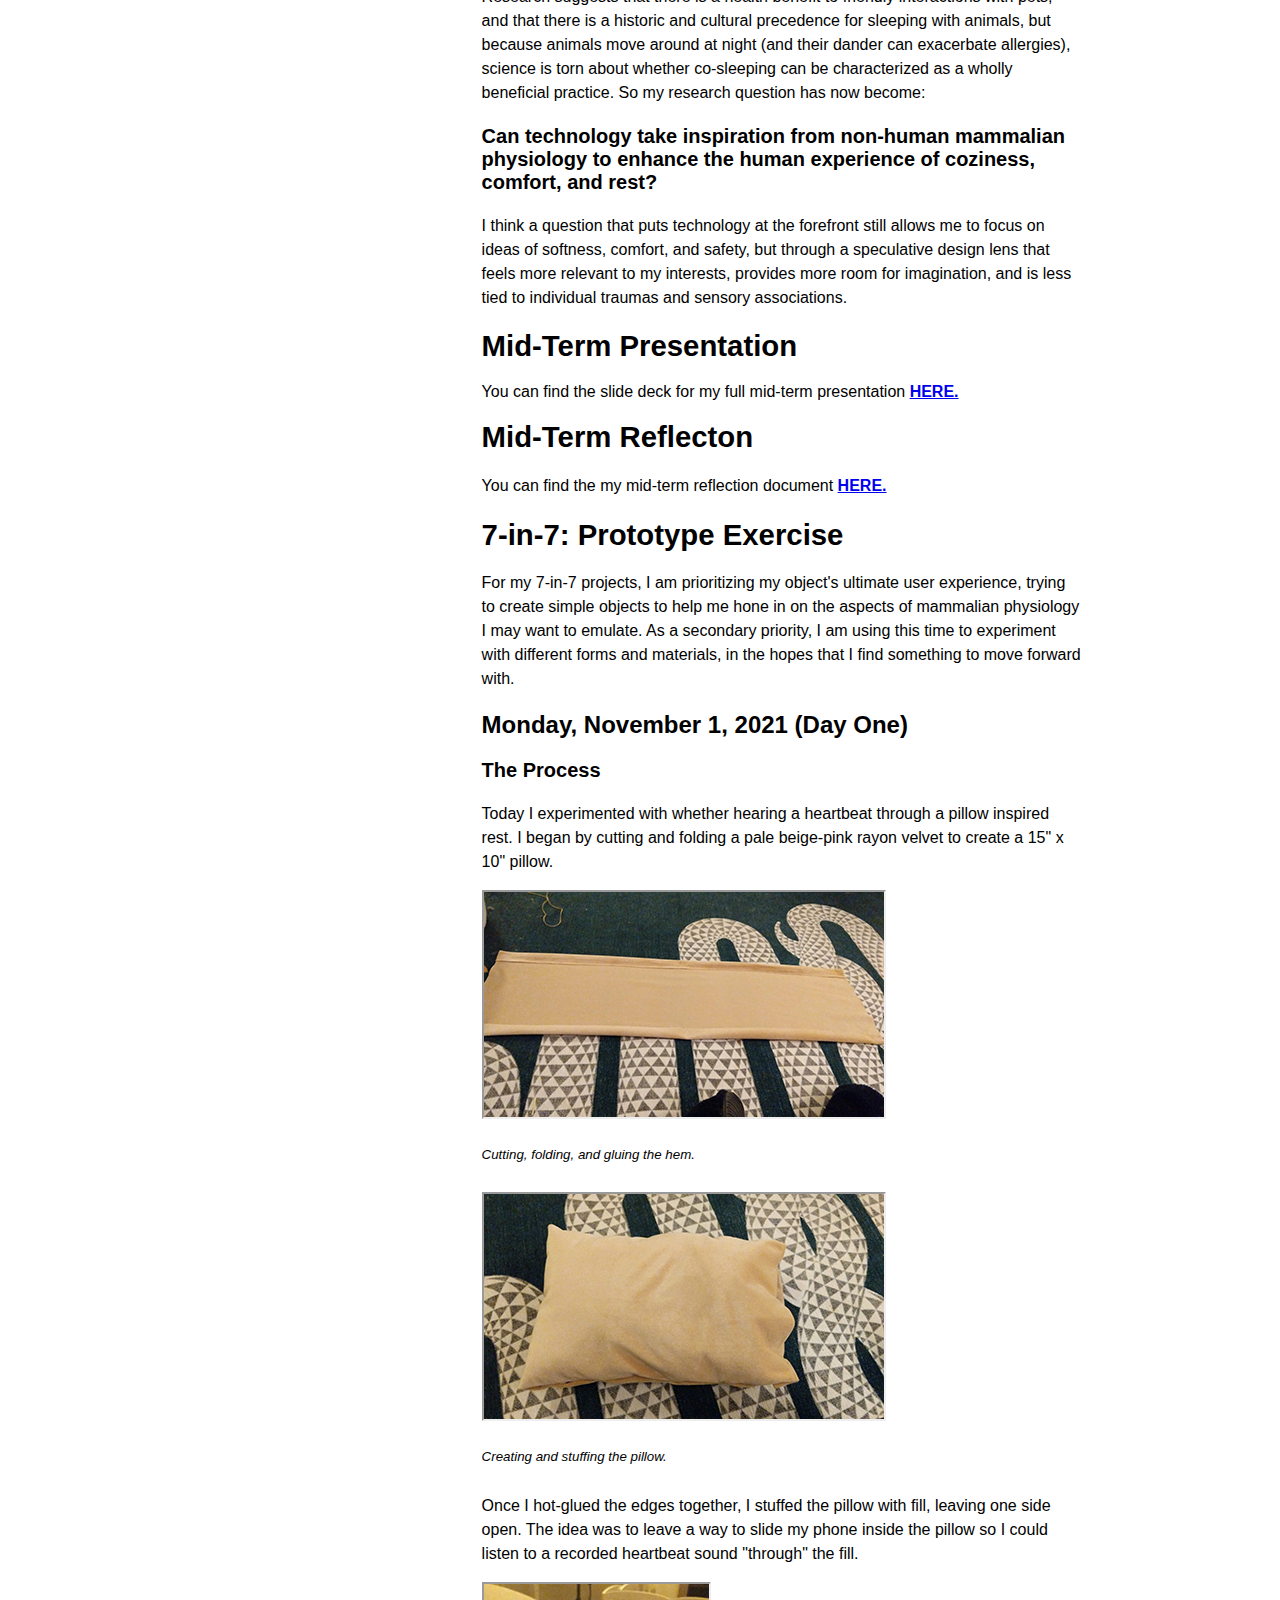
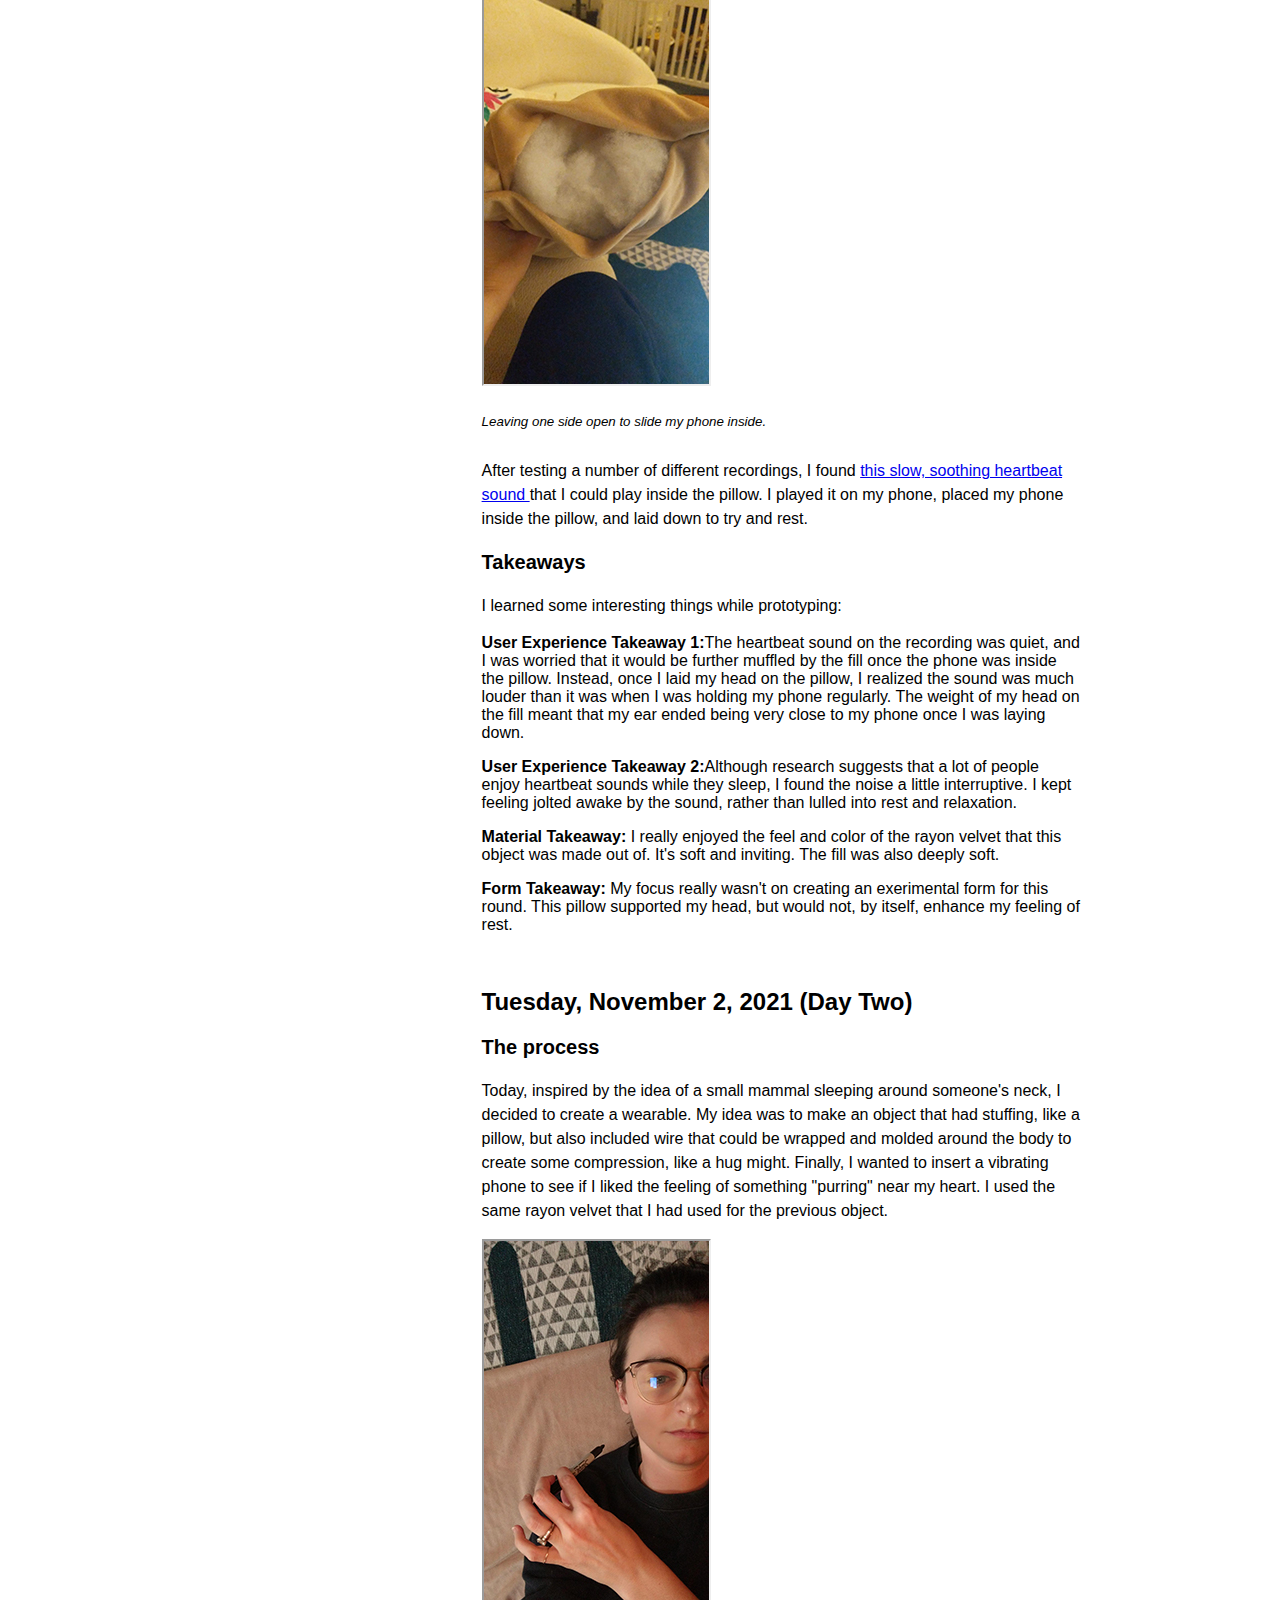
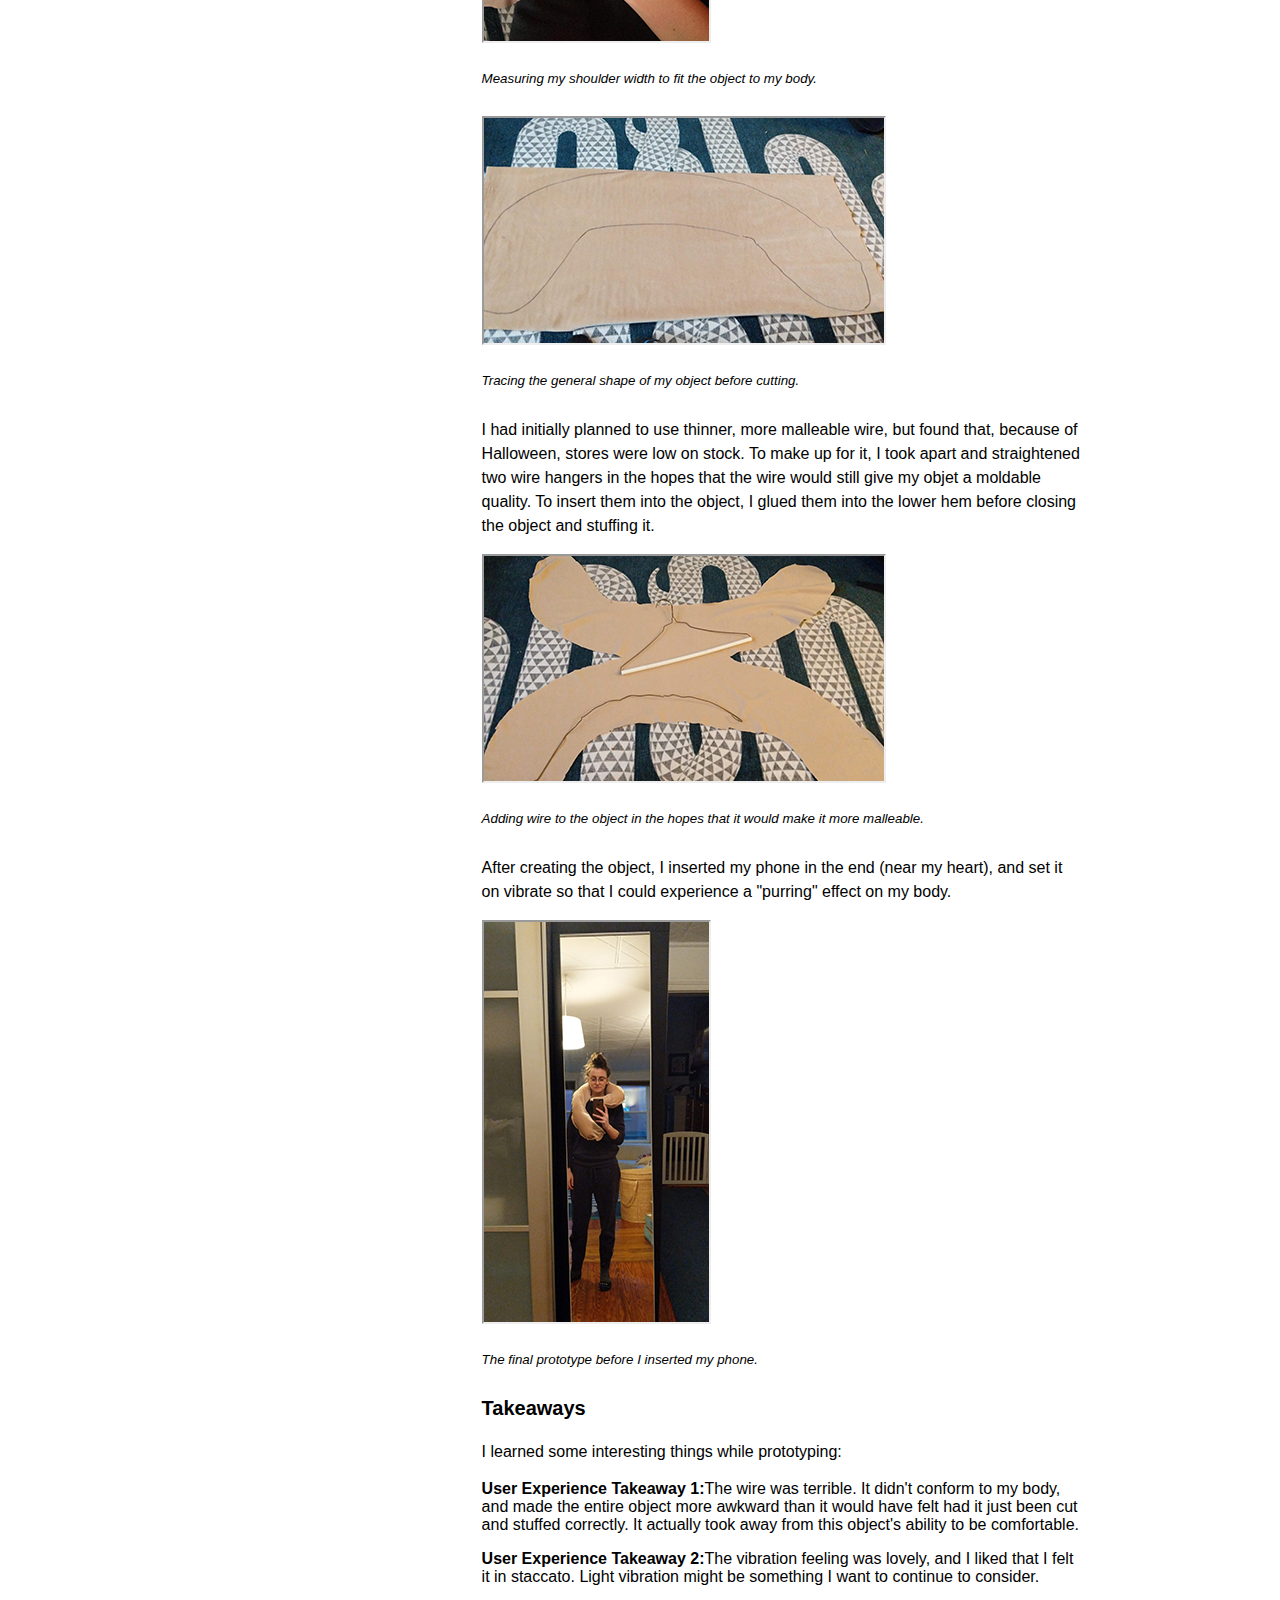
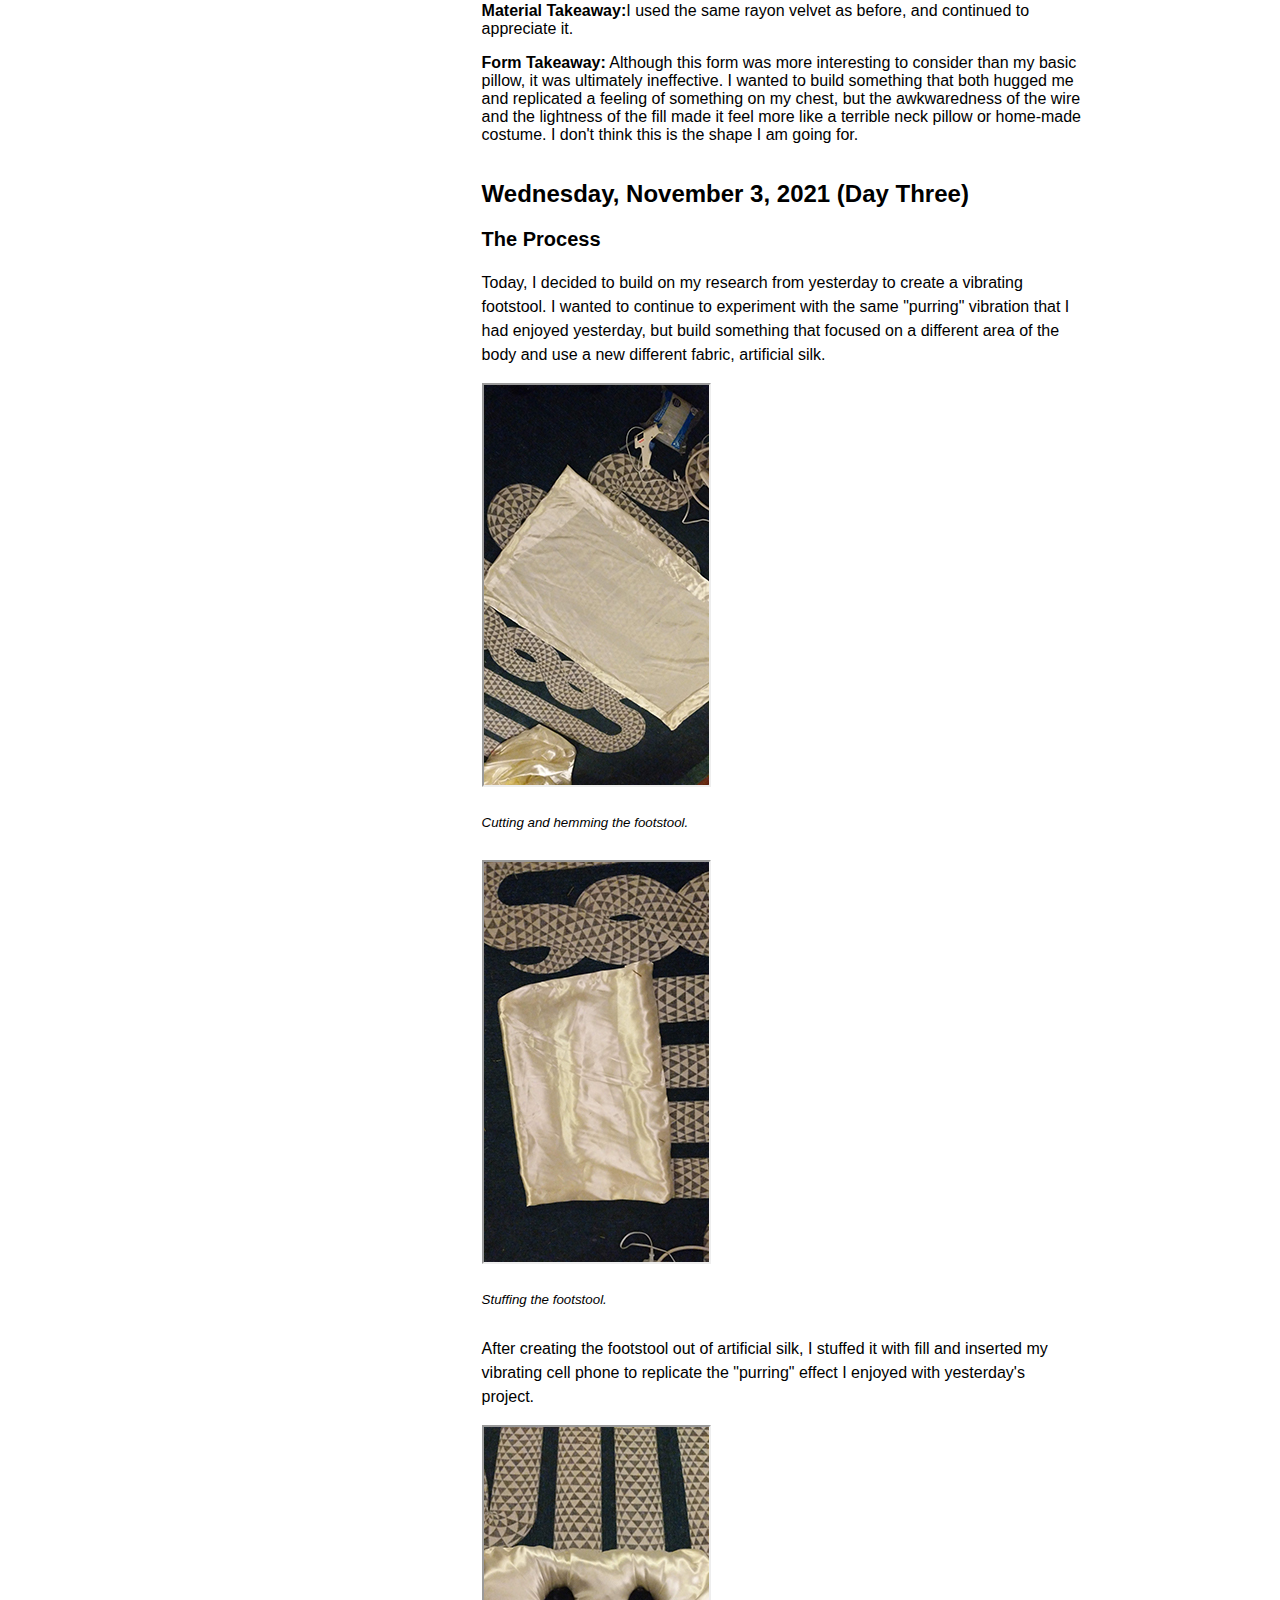
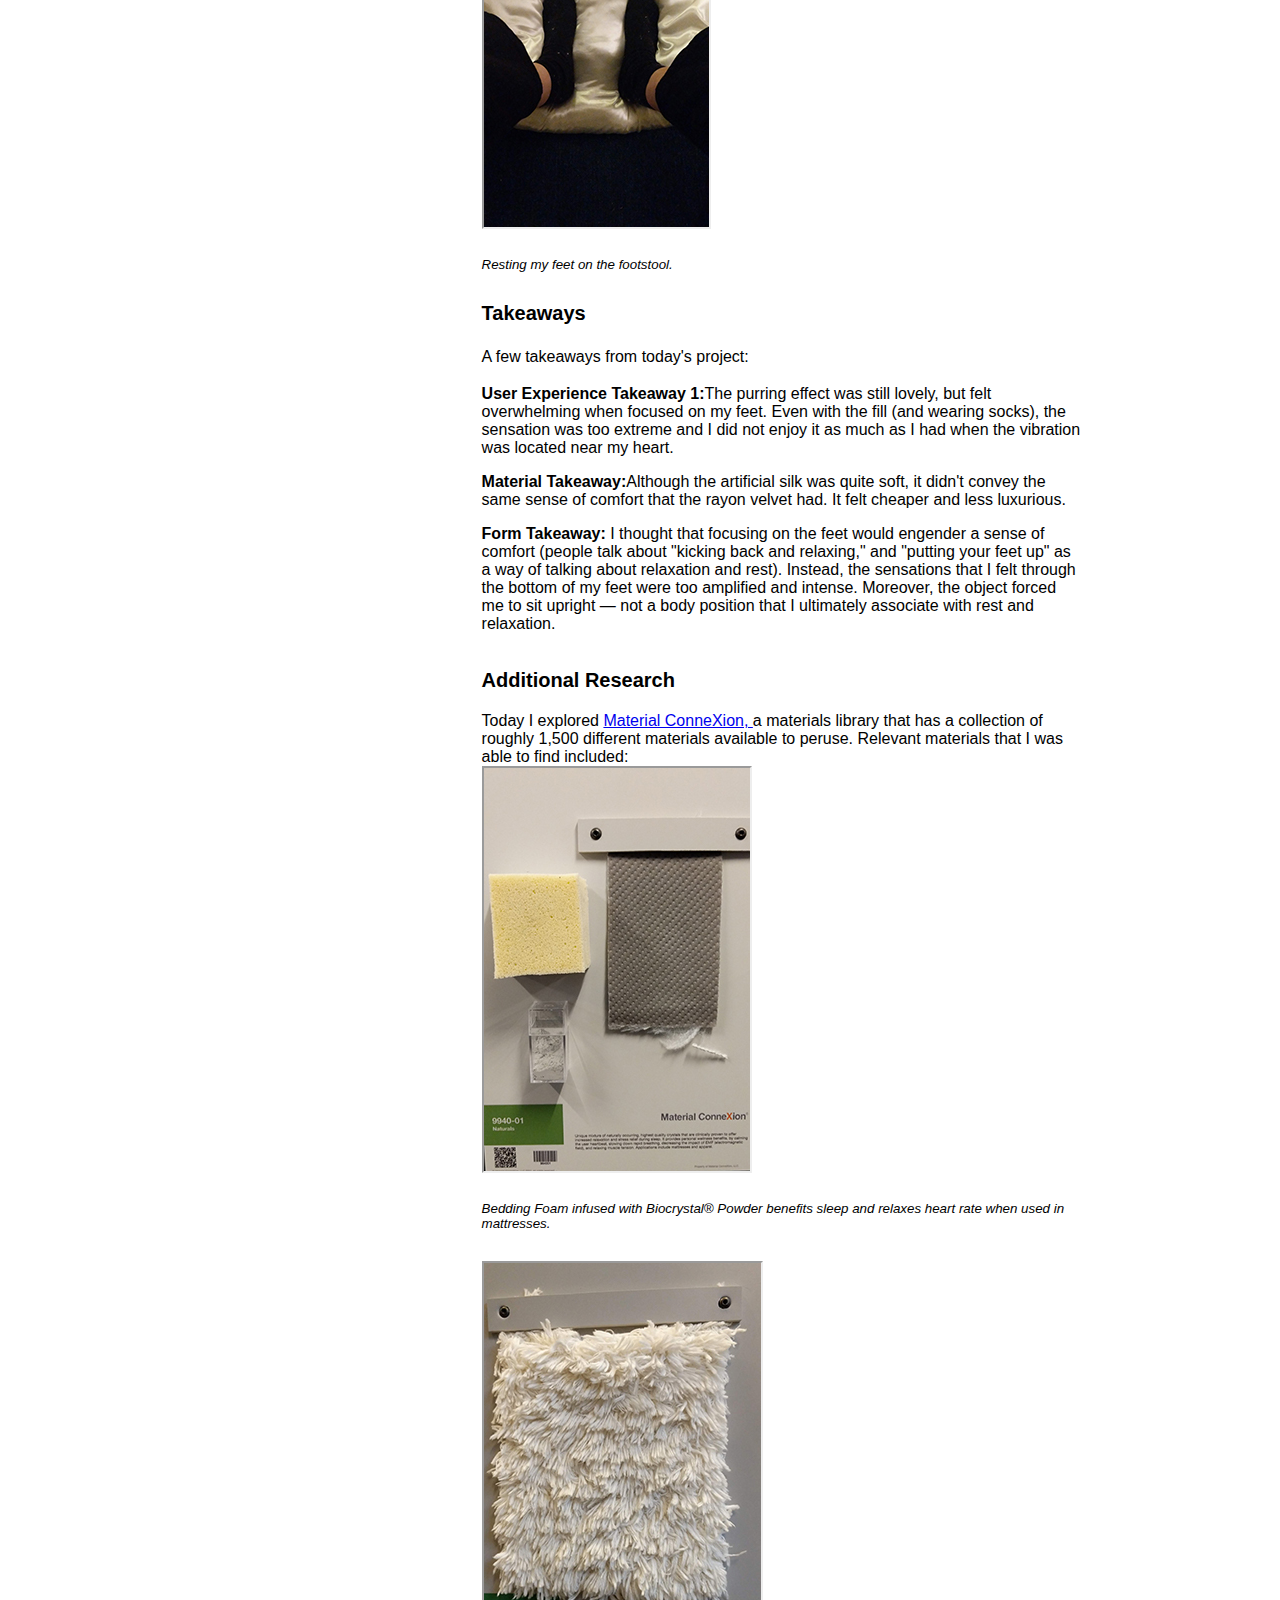
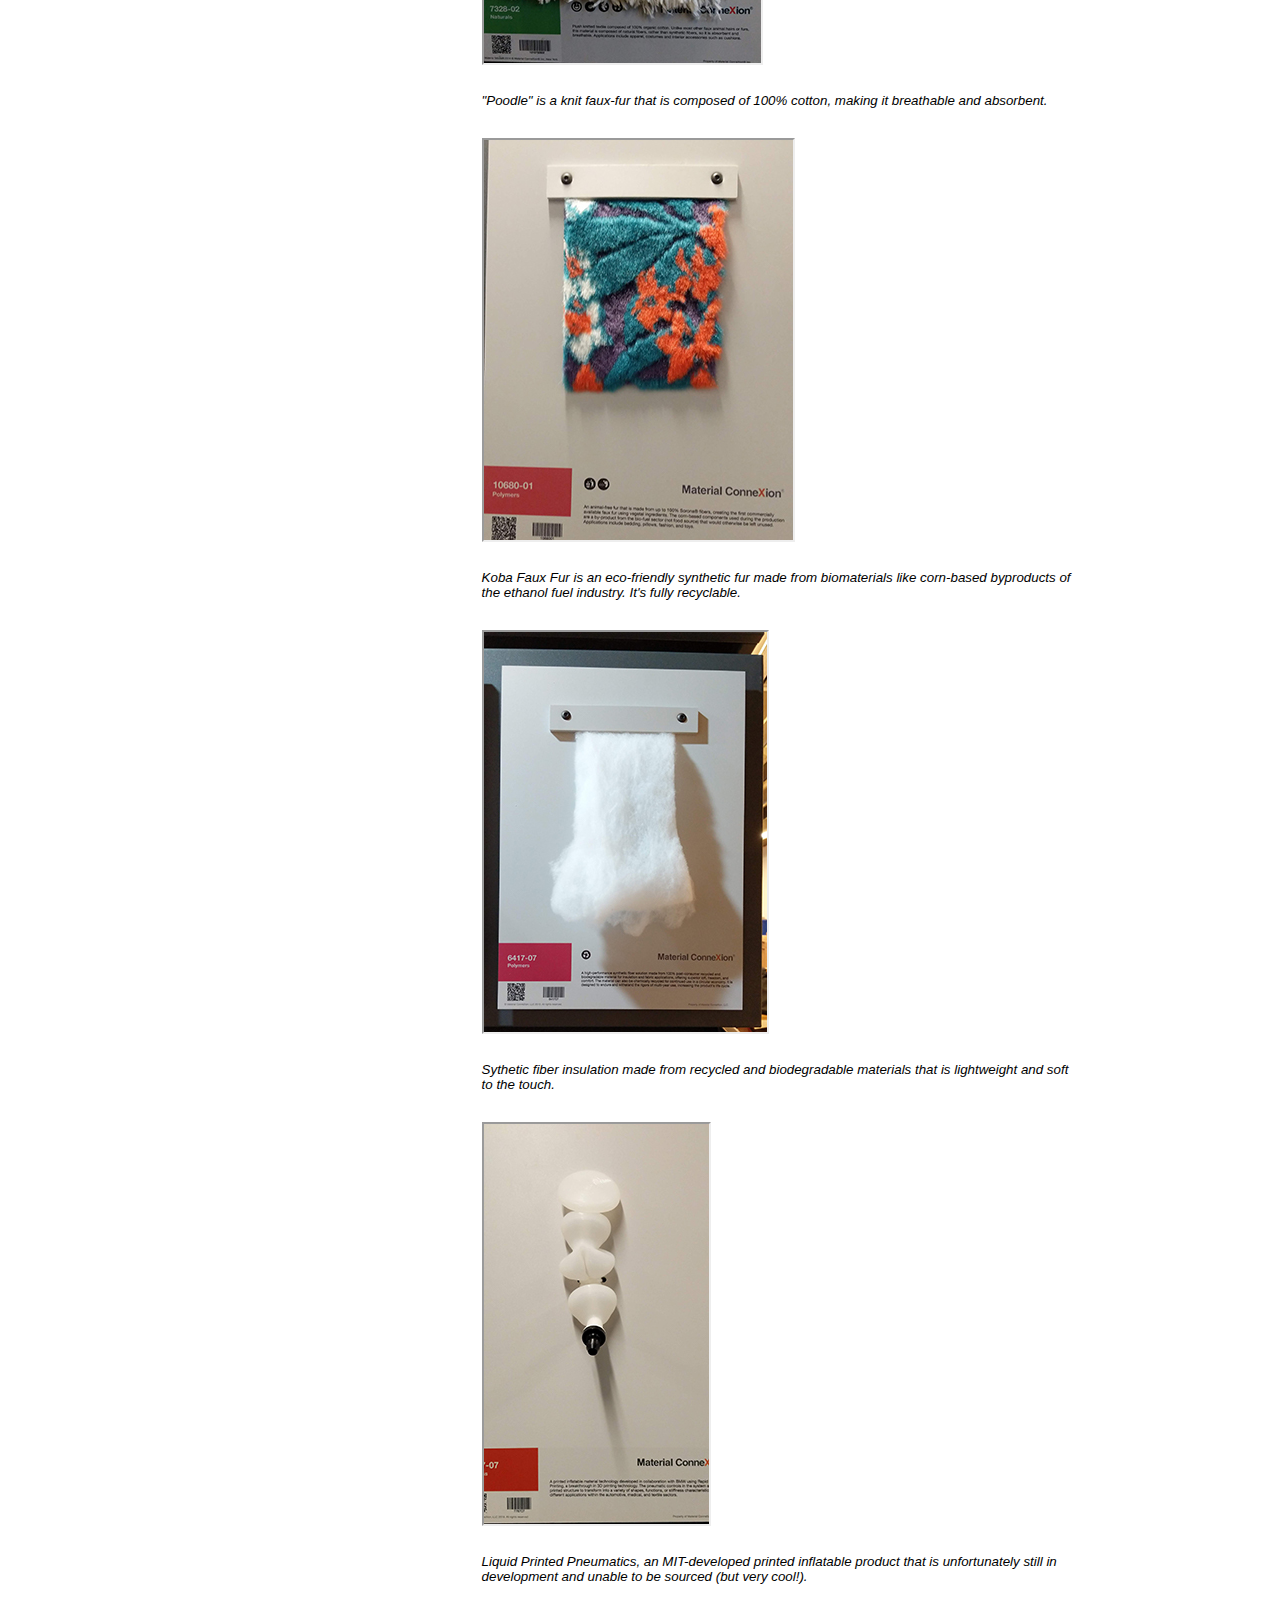
<file: p2.html>
<!DOCTYPE html>
<html lang="en">
  <head>
    <title>Rachel Gorman | Major Studio I Portfolio</title>
    <meta charset="utf-8" />
    <meta http-equiv="X-UA-Compatible" content="IE=edge" />
    <meta name="viewport" content="width=device-width, initial-scale=1" />

    <!-- import the webpage's stylesheet -->
    <link rel="stylesheet" href="style.css" />

    <!-- import the webpage's javascript file -->
<!--     <script src="/script.js" defer></script> -->
  </head>

  <body>
    <!-- navigation menu -->
    <div class="nav">
      <h1>Rachel Gorman</h1>
      <ul>
        <li>1.<a href="index.html">Home</a></li>
        <li>2. <a href="p1.html">Instruction Sets for Strangers</a></li>
        
      </ul>
    </div>

    <!-- main content -->
    <div class="content">
      <!-- 1. give your project  a titile -->

      <h1>
        Final Project
      </h1>

      <!-- 3. write a short description to describe what the work is about -->
      <h1>
        Sketching and Observational Exercise
      </h1>
      <h2> Considerations and Initial Questions</h2>
      <p>I am interested in exploring about how design and technology can use synchronization to help people regulate their physiology and feel more comfortable and at ease. Initial guiding questions include:</p>
      <ol>
        <li>1. How can I help people feel calmer? More centered and aligned, less anxious and tense?</li>
        <li>2. How can I create a technology that feels comfortable or puts people at ease? Can I create a technology that feels inimate and gentle, empathetic and kind?</li>
        <li>3. How can technology help people soothe and self-regulate, meditate or be more mindful?</li>
        <li>4. Is there a way to synch ourselves to a healthier rhythm or better breathing pattern?</li>
        <li>5. If we feel something else's breathing, does our own breathing change?</li>
        <li>6. Can you power something with your body's electricity?</li>
        <li>7. Can we create tech that mimics the feeling of being around friendly animals or pets?</li>
        <li>8. Can we use biomaterials to achieve my objective?</li>
      </ol>
      <h2>Research</h2>
      <p>To begin, I wanted to examine whether people were as anxious or tense as I presumed and what the nature of their anxieties were. I also observed my partner and my own behavior over a period of time to see if we engaged in self-regulating activities (and what those activities were).
        <figure>
          <iframe 
          width="250px"
          height="808px"
          src="DataExperimentPhysical.jpg">
          </iframe>
           <figcaption>I created a physical data set that tracked the overt anxiety mentions I heard in a three-day period and served as a visual metaphor, reflecting a feeling of being "tied up in knots."
          </figcaption>
         <figure>
           <iframe
          width="600px"
          height="388px"
          src="DataExperiments.jpg"
          ></iframe>
          <figcaption>I also tracked the subjects that people tended to worry about in my company, and the self-soothing behaviors that my partner and I performed over a two-day period.</figcaption>
        </figure>
        <p>I also wanted researched information that I thought was peritent to the project, and gathered a list of artists, orgaizations, and experts whose work spoke to the subjects I wanted to explore. They included: 
          <ol>
            <li>Roos Meerman/Filip Studios (KozieMe, Tactile Orchestra)</li>
            <li>Morton Heilig (Sensorama)</li>
            <li>Ultraleap (Hand-tracking/Haptics)</li>
            <li>Verner Panton (Visiona 2)</li>
            <li>Jinhyun Jeon (DessertSpoon Series)</li>


        <h1>Reflections</h1>
        <p>While surveying other artist's work, both related and unrelated to my interests in comfort, synchronization, and human physiology, I noted the kinds of work that I tended to find most inspiring. Those aspects included: 
          <ol>
            <li>1. Work that is empathetic.</li>
            <li>2. Work that is focused on multi-sensory stimulation </li>
            <li>3. Work that is experienced alone.</li>
            <li>4. Work that is dreamy and delightful.</li>
            <li>5. Work that promotes tranquility and joy. </li>
            <li>6. Work that helps people emotionally connect with themselves, other animals, or the natural environment.</li>
            <li>7. Work that is soft, colorful, and inviting.</li>
          </ol>
          <h2>Initial brainstorming and sketches</h2>
           <figure>
           <iframe
          width="400px"
          height="542px"
          src="InitialSketches.jpg"
          ></iframe>
          <figcaption>Initial sketches, considering weight, shape, and nature of the potential interactions.</figcaption>
        </figure>
        <h1>Continued Research<h1>
        <h2>Personal Inventory Survey</h2>
        <p>In order to gain a better understanding of the kinds of objects and features that people associate with comfort, I asked twenty one people to to answer the question: "what kinds of items bring you comfort or put you at ease?"
          <figure>
           <iframe
          width="400px"
          height="588px"
          src="PersonalInventory1.jpg"
          ></iframe>
          <figcaption>Personal inventory data collection answers 1-9 
          </figcaption>
        </figure>
        <figure>
           <iframe
          width="400px"
          height="549px"
          src="PersonalInventory2.jpg"
          ></iframe>
          <figcaption>Personal inventory data collection answers 10-21
          </figcaption>
        </figure>


        <h1>Second Research Question</h1>
        <p>After researching the field and collecting data, my research question became: </p>
        <p>What is the relationship between our physical bodies, sensory input, physical objects, and our sense of calm, comfort, and ease?</p>though I know that will change upon further reflection.

        <h2>Expert Interview </h2>

        <p>An interview with Susan Pitler, a psychotherapist who focuses on treating patients using somatic experiencing techniques was conducted on Tuesday, Oct 5. A partial transcript from the first hour of the conversation is <a href=InterviewSusanPitler.pdf><b>HERE.</b></a></p>

        <p> Our conversation was more than two hours, but I collected the detailed takeaways in a document <a href=ConversationNotes.pdf><b>HERE.</b></a></p>
        <p>Major terms/concepts that she mentioned that I will continue to investigate:</p>
        <p>
        <ol>
          <li>1. Autonomic nervous system</li>
          <li>2. Sympathetic nervous system</li>
          <li>3. Parasympathetic nervous system </li>
          <li>4. Polyvagal nerve</li>
          <li>5. Co-regulation</li>
          <li>6. Orienting </li>
          <li>7. Sensory-related methods of de-activating an activation state including: heat, cold, massage, music, humming, and curling up</li>
        </ol></p>
<p>I am adding that to a list that I alread compiled after my conversation with Professor Sareen that included words like:</p>
<p><ol>
  <li>Homeostatis</li>
  <li>Emotional regulation</li>
  <li>Physical regulation</li>
  <li>Warm technologu</li>
  <li>Soft technology</li>
  <li>Introceptive experiences</li>
</ol>
</p>
    <p>One of the more worrisome aspects of the conversation I had with Susan focused on how individual notions of comfort and safety are, because we all have different experiences and assocations with trauma. I am concerned that building something to address stress and trauma will not be customizable or personalizable enough to address people's specific needs.</p>

     <h1>Third Research Question</h1>

    <p>During this process of research and discovery, I also have begun to grativate back to speculative questions around technology, and particularly, how technology might operate if it were to be calm, comforting, friendly, or soft. After spending time with my pet rabbits, I began to consider human and animal interactions, particularly whether living (and co-sleeping) with other mammals help humans feel comfortable and safe. Research suggests that there is a health benefit to friendly interactions with pets, and that there is a historic and cultural precedence for sleeping with animals, but because animals move around at night (and their dander can exacerbate allergies), science is torn about whether co-sleeping can be characterized as a wholly beneficial practice. So my research question has now become:</p>

    <h3>Can technology take inspiration from non-human mammalian physiology to enhance the human experience of coziness, comfort, and rest?</h3>

    <p>I think a question that puts technology at the forefront still allows me to focus on ideas of softness, comfort, and safety, but through a speculative design lens that feels more relevant to my interests, provides more room for imagination, and is less tied to individual traumas and sensory associations.</p>

    <h1>Mid-Term Presentation</h1>

    You can find the slide deck for my full mid-term presentation <a href="MidTermPresenation.pdf"> <b>HERE.</b></a>

    <h1>Mid-Term Reflecton</h1>

    <p>You can find the my mid-term reflection document <a href="https://docs.google.com/document/d/1ITI6Wy_CYrt_3AjjNA6IU16jwprTOHFKfY8ghk2YPmE/edit?usp=sharing"><b>HERE.</b></a></p>

    <h1>7-in-7: Prototype Exercise</h1>

    <p>For my 7-in-7 projects, I am prioritizing  my object's ultimate user experience, trying to create simple objects to help me hone in on the aspects of mammalian physiology I may want to emulate. As a secondary priority, I am using this time to experiment with different forms and materials, in the hopes that I find something to move forward with.</p>   

    <h2>Monday, November 1, 2021 (Day One)</h2>

    <h3>The Process</h3>

    <p>Today I experimented with whether hearing a heartbeat through a pillow inspired rest. I began by cutting and folding a pale beige-pink rayon velvet to create a 15" x 10" pillow.</p>

     <figure>
           <iframe
          width="400px"
          height="225px"
          src="Day1-1.jpg"
          ></iframe>
          <figcaption>Cutting, folding, and gluing the hem.
          </figcaption>
        </figure>

        <figure>
           <iframe
          width="400px"
          height="225px"
          src="Day1-2.jpg"
          ></iframe>
          <figcaption>Creating and stuffing the pillow.
          </figcaption>
        </figure>

    <p>Once I hot-glued the edges together, I stuffed the pillow with fill, leaving one side open. The idea was to leave a way to slide my phone inside the pillow so I could listen to a recorded heartbeat sound "through" the fill.</p>

    <figure>
           <iframe
          width="225px"
          height="400px"
          src="Day1-3.jpg"
          ></iframe>
          <figcaption>Leaving one side open to slide my phone inside.
          </figcaption>
        </figure>

      <p>After testing a number of different recordings, I found <a href="https://youtu.be/SGKoUGWjIa0"> this slow, soothing heartbeat sound </a>that I could play inside the pillow. I played it on my phone, placed my phone inside the pillow, and laid down to try and rest.</p>

      <h3>Takeaways</h3>

      <p>I learned some interesting things while prototyping:</p>
      <ul>
      <li><b>User Experience Takeaway 1:</b>The heartbeat sound on the recording was quiet, and I was worried that it would be further muffled by the fill once the phone was inside the pillow. Instead, once I laid my head on the pillow, I realized the sound was much louder than it was when I was holding my phone regularly. The weight of my head on the fill meant that my ear ended being very close to my phone once I was laying down.</li>
      <li><b>User Experience Takeaway 2:</b>Although research suggests that a lot of people enjoy heartbeat sounds while they sleep, I found the noise a little interruptive. I kept feeling jolted awake by the sound, rather than lulled into rest and relaxation.</li>
      <li><b>Material Takeaway:</b> I really enjoyed the feel and color of the rayon velvet that this object was made out of. It's soft and inviting. The fill was also deeply soft.</li>
      <li><b>Form Takeaway:</b> My focus really wasn't on creating an exerimental form for this round. This pillow supported my head, but would not, by itself, enhance my feeling of rest.</li>
    </ul>
    <br>
  <h2>Tuesday, November 2, 2021 (Day Two)</h2>

  <h3>The process</h3>

    <p>Today, inspired by the idea of a small mammal sleeping around someone's neck, I decided to create a wearable. My idea was to make an object that had stuffing, like a pillow, but also included wire that could be wrapped and molded around the body to create some compression, like a hug might. Finally, I wanted to insert a vibrating phone to see if I liked the feeling of something "purring" near my heart. I used the same rayon velvet that I had used for the previous object.</p>

    <figure>
           <iframe
          width="225px"
          height="400px"
          src="Day2-1.jpg"
          ></iframe>
          <figcaption>Measuring my shoulder width to fit the object to my body.
          </figcaption>
        </figure>

        <figure>
           <iframe
          width="400px"
          height="225px"
          src="Day2-2.jpg"
          ></iframe>
          <figcaption>Tracing the general shape of my object before cutting.
          </figcaption>
        </figure>

    <p>I had initially planned to use thinner, more malleable wire, but found that, because of Halloween, stores were low on stock. To make up for it, I took apart and straightened two wire hangers in the hopes that the wire would still give my objet a moldable quality. To insert them into the object, I glued them into the lower hem before closing the object and stuffing it.</p>

    <figure>
           <iframe
          width="400px"
          height="225px"
          src="Day2-3.jpg"
          ></iframe>
          <figcaption>Adding wire to the object in the hopes that it would make it more malleable.
          </figcaption>
        </figure>

      <p>After creating the object, I inserted my phone in the end (near my heart), and set it on vibrate so that I could experience a "purring" effect on my body.</p>

       <figure>
           <iframe
          width="225px"
          height="400px"
          src="Day2-4.jpg"
          ></iframe>
          <figcaption>The final prototype before I inserted my phone.
          </figcaption>
        </figure>

        <h3>Takeaways</h3>

      <p>I learned some interesting things while prototyping:</p>
      <ul>
      <li><b>User Experience Takeaway 1:</b>The wire was terrible. It didn't conform to my body, and made the entire object more awkward than it would have felt had it just been cut and stuffed correctly. It actually took away from this object's ability to be comfortable. </li>
      <li><b>User Experience Takeaway 2:</b>The vibration feeling was lovely, and I liked that I felt it in staccato. Light vibration might be something I want to continue to consider.</li>
      <li><b>Material Takeaway:</b>I used the same rayon velvet as before, and continued to appreciate it.</li>
      <li><b>Form Takeaway:</b> Although this form was more interesting to consider than my basic pillow, it was ultimately ineffective. I wanted to build something that both hugged me and replicated a feeling of something on my chest, but the awkwaredness of the wire and the lightness of the fill made it feel more like a terrible neck pillow or home-made costume. I don't think this is the shape I am going for.</li>
    </ul>

    <h2>Wednesday, November 3, 2021 (Day Three)</h2>

  <h3>The Process</h3>

    <p>Today, I decided to build on my research from yesterday to create a vibrating footstool. I wanted to continue to experiment with the same "purring" vibration that I had enjoyed yesterday, but build something that focused on a different area of the body and use a new different fabric, artificial silk.</p>

     <figure>
           <iframe
          width="225px"
          height="400px"
          src="Day3-1.jpg"
          ></iframe>
          <figcaption>Cutting and hemming the footstool.
          </figcaption>
        </figure>

        <figure>
           <iframe
          width="225px"
          height="400px"
          src="Day3-2.jpg"
          ></iframe>
          <figcaption>Stuffing the footstool.
          </figcaption>
        </figure>

        <p>After creating the footstool out of artificial silk, I stuffed it with fill and inserted my vibrating cell phone to replicate the "purring" effect I enjoyed with yesterday's project. </p>

        <figure>
           <iframe
          width="225px"
          height="400px"
          src="Day3-3.jpg"
          ></iframe>
          <figcaption>Resting my feet on the footstool.
          </figcaption>
        </figure>

        <h3>Takeaways</h3>

      <p>A few takeaways from today's project:</p>
      <ul>
      <li><b>User Experience Takeaway 1:</b>The purring effect was still lovely, but felt overwhelming when focused on my feet. Even with the fill (and wearing socks), the sensation was too extreme and I did not enjoy it as much as I had when the vibration was located near my heart. </li>
      <li><b>Material Takeaway:</b>Although the artificial silk was quite soft, it didn't convey the same sense of comfort that the rayon velvet had. It felt cheaper and less luxurious. </li>
      <li><b>Form Takeaway:</b> I thought that focusing on the feet would engender a sense of comfort (people talk about "kicking back and relaxing," and "putting your feet up" as a way of talking about relaxation and rest). Instead, the sensations that I felt through the bottom of my feet were too amplified and intense. Moreover, the object forced me to sit upright — not a body position that I ultimately associate with rest and relaxation. </li>
    </ul>

    <h3> Additional Research </h3>

    Today I explored <a href="https://materialconnexion.com/">Material ConneXion, </a> a materials library that has a collection of roughly 1,500 different materials available to peruse. Relevant materials that I was able to find included: 


        <figure>
           <iframe
          width="266px"
          height="403px"
          src="Day3-4.jpg"
          ></iframe>
          <figcaption>Bedding Foam infused with Biocrystal® Powder benefits sleep and relaxes heart rate when used in mattresses.
          </figcaption>
        </figure>

        <figure>
           <iframe
          width="277px"
          height="400px"
          src="Day3-9.jpg"
          ></iframe>
          <figcaption>"Poodle" is a knit faux-fur that is composed of 100% cotton, making it breathable and absorbent.
          </figcaption>
        </figure>

        <figure>
           <iframe
          width="309px"
          height="400px"
          src="Day3-8.jpg"
          ></iframe>
          <figcaption>Koba Faux Fur is an eco-friendly synthetic fur made from biomaterials like corn-based byproducts of the ethanol fuel industry. It's fully recyclable.
          </figcaption>
        </figure>

         <figure>
           <iframe
          width="283px"
          height="400px"
          src="Day3-6.jpg"
          ></iframe>
          <figcaption>Sythetic fiber insulation made from recycled and biodegradable materials that is lightweight and soft to the touch.
          </figcaption>
        </figure>

         <figure>
           <iframe
          width="225px"
          height="400px"
          src="Day3-5.jpg"
          ></iframe>
          <figcaption>Liquid Printed Pneumatics, an MIT-developed printed inflatable product that is unfortunately still in development and unable to be sourced (but very cool!).
          </figcaption>
        </figure>

         <figure>
           <iframe
          width="261px"
          height="400px"
          src="Day3-7.jpg"
          ></iframe>
          <figcaption>Conductive silver ink that can be sewn directly into fabric to create traces that can be connected to batteries or hardware.
          </figcaption>
        </figure>

         <h2>Thursday, November 4, 2021 (Day Four)</h2>

  <h3>The Process</h3>

    <p>I decided to try and tackle how I might replicate the natural rise and fall of the body  while breathing. In order to do that, I created two sets of rib cages made out of aluminum foil. My hypoethesis was that by placing the two sides of the "ribs" under a piece of fabric and rotating them away and towards one another, I could imitate the expansion and contraction of a chest wall.</p>

    <figure>
           <iframe
          width="225px"
          height="400px"
          src="Day4-1.jpg"
          ></iframe>
          <figcaption>Creating the "ribs" out of aluminum foil.
          </figcaption>
        </figure>

        <figure>
           <iframe
          width="225px"
          height="400px"
          src="Day4-2.jpg"
          ></iframe>
          <figcaption>The rib cage in the open position (expansion).
          </figcaption>
        </figure>

          <figure>
           <iframe
          width="225px"
          height="400px"
          src="Day4-3.jpg"
          ></iframe>
          <figcaption>The rib cage in the closed position (contraction).
          </figcaption>
        </figure>

        I used an extra piece of artifical silk that I had leftover from yesterday's experiment to cover the ribs.

        <h3> Takeaways </h3>

          <p>I ran into some unforseen issues with the aluminum foil, namely that rough edges kept catching each other when the ribs contracted together, leading to a less than smooth movement. For that reason, I had a difficult time telling whether this was a direction that I should continue to pursue. I tried my experiment with my hands as well, but I'm still not sure. I may need to replicate it with other materials to see if a "breathing" pattern can really be replicated. I am also going to revisit the movement to see if a hinge ribs that move on a hinge (rather than rotate) looks more like breathing.</p>

        <figure>
          <iframe width="560" height="315" src="https://www.youtube.com/embed/fEz1lYD_Gr0" title="YouTube video player" frameborder="0" allow="accelerometer; autoplay; clipboard-write; encrypted-media; gyroscope; picture-in-picture" allowfullscreen></iframe>
      </figure>

      <figure>
          <iframe width="560" height="315" src="https://www.youtube.com/embed/ItF84WZg86w" title="YouTube video player" frameborder="0" allow="accelerometer; autoplay; clipboard-write; encrypted-media; gyroscope; picture-in-picture" allowfullscreen></iframe>
      </figure>

       <h2>Friday, November 5, 2021 (Day Five)</h2>

  <h3>The Process</h3>

    <p>Today I decided to get back to experimenting with form. Over the last few days, I've been thinking about what it might take to create a mattress topper. Something that could be draped over a bed with strategically-placed masses/bulky areas that could echo the feeling of sleeping with a pack of wolves or a hibernating bear.</p>

    <figure>
           <iframe
          width="1500px"
          height="650px"
          src="MattressTopperExplainer-01.png"
          ></iframe>
          <figcaption>An illustration of the concept I've been considering (configuration TBD)
          </figcaption>
        </figure>

    <p>I used pillows and a piece of cotton fleece to test a number of different configurations on my living room floor.</p>

    <p>The three most successful formations were:</p>

    <figure>
           <iframe
          width="225px"
          height="420px"
          src="Day5-1.jpg"
          ></iframe>
          <figcaption>A configuration with a single large mass on the side was the msot comfortable for resting on my back. I've indicated where the pillows were situated in red.
          </figcaption>
        </figure>

        <figure>
           <iframe
          width="225px"
          height="420px"
          src="Day5-2.jpg"
          ></iframe>
          <figcaption>A round, donut-style configuration with evenly-placed masses was most comfortable for resting on my side (it felt like a nest!).
          </figcaption>
        </figure>

          <figure>
           <iframe
          width="400px"
          height="225px"
          src="Day5-3.jpg"
          ></iframe>
          <figcaption>Clustering a variety of bulky pillows up and around my chest and head was also a comfortable configuartion.
          </figcaption>
        </figure>

         <h3>Takeaways</h3>

      <p>A few takeaways from today's project:</p>
      <ul>
      <li><b>Form takeaway:</b>I really enjoyed testing these configurations! Some were more successful than others, but the three that I highlighted made me feeling immediately restful when I positioned myself between the bulky pillows. I'd like to have other people test the configurations to give me feedback about them, but feels like a promising direction.</li>
      <li><b>Material Takeaway:</b> The cotton fleece was lovely. Soft to the touch, comforting, but not as obvious as a faux fur material.</li>
    </ul>

      <h2>Saturday, November 6, 2021 (Day Six)</h2>

  <h3>The Process</h3>

    <p>Frustrated by how poorly my last experiment around breathing went, I decided that I would commit today to building another lung prototype to see if I could make fabric rise and fall in a way that looked similar to a sleeping animal. Inspired by my classmates, Franco Chen and Peilin Chen and their previous work with inflatable materials, I decided to build my second lung prototype out of plastic drop cloth and painters' paint. </p>

    <figure>
           <iframe
          width="225px"
          height="400px"
          src="Day6-2.jpg"
          ></iframe>
          <figcaption>Cutting a vaguely oblong shape, so that the inflated result might look similar to an animals curved back.
          </figcaption>
        </figure>

         <figure>
           <iframe
          width="225px"
          height="400px"
          src="Day6-3.jpg"
          ></iframe>
          <figcaption>Securing the seams with painters tape and attaching the "lung" to a piece of plastic tubing.
          </figcaption>
        </figure>

        <p>I decided to forgo automating this process at all, instead, relying on my breath to inflate the lung. My focus was on whether or not the lung held air, and whether it looked like a resting animal when it was covered with fabric. I figured that if it worked, I could always work out how to automate the inflation/deflation cycle at a later date.</p>

        <figure>
        <iframe width="560" height="315" src="https://www.youtube.com/embed/3pWqkHg8EKE" title="YouTube video player" frameborder="0" allow="accelerometer; autoplay; clipboard-write; encrypted-media; gyroscope; picture-in-picture" allowfullscreen></iframe>
        </figure>

        <p>Once I had successfully tested whether the lung could inflate or not, I covered it with a faux fur to see if it "read" like a resting animal when positioned underneath fabric.</p>

        <figure>
          <iframe width="560" height="315" src="https://www.youtube.com/embed/wXfZsPNuaIY" title="YouTube video player" frameborder="0" allow="accelerometer; autoplay; clipboard-write; encrypted-media; gyroscope; picture-in-picture" allowfullscreen></iframe>
        </figure>

        <p>In addition to the lung prototype, I also sourced two new fabrics to consider incorporating into my final project: one short-haired faux fur, and the other long-haired faux fur. Both stark white. 

           <figure>
           <iframe
          width="400px"
          height="225px"
          src="Day6-1.jpg"
          ></iframe>
          <figcaption>Both fabrics side-by-side (L: short, R: long).
          </figcaption>
        </figure>

        <p>The long-haired faux fur was soft, but shed too easily to be useful. The short-haired faux fur had a mammalian quality, but was not as enjoyable as the cotton fleece and rayo velvet I previously worked with.</p> 



        <h3> Takeaways </h3>

          <p>This was a much more successful experiment replicating lung function and the shape an animal makes when it is sleeping. I realize now that timing is going to be a fundamental part of my project — if the rise and fall of my object goes too fast, it might invoke a stress response, rather than a restful one.</p>

          <h2>Sunday, November 7, 2021 (Day Seven)</h2>

  <h3>The Process</h3>

    <p>After yesterday's small success with the mini-version of a lung made out of plastic as well as my initial findings with the pillow formations on the floor on Friday (Day Five), I decided to create a human-sized prototype that combined those successful elements together into one large form/user experience. For this project, I asked my husband, Vann, to help me test my prototype and give me feedback about his experience. </p>

 <figure>
           <iframe
          width="225px"
          height="420px"
          src="Day7-1.jpg">
          </iframe>
          <figcaption>I started by measuring the plastic so that I created an inflatable the length of his body.
          </figcaption>
        </figure>

         <iframe
          width="225px"
          height="420px"
          src="Day7-2.jpg">
          </iframe>
          <figcaption>I taped the seams shut, like in my smaller prototype, and attached a hose.
          </figcaption>
        </figure>

        <iframe
          width="225px"
          height="420px"
          src="Day7-3.jpg">
          </iframe>
          <figcaption>Finally, I tucked it under a large piece of cotton fleece, along with two other earlier pillow prototypes so that Vann felt supported. 
          </figcaption>
        </figure>

        <iframe
          width="225px"
          height="420px"
          src="Day7-4.jpg">
          </iframe>
          <figcaption>I took the open end of the hose and tried to blow up the plastic lung next to him. 
          </figcaption>
        </figure>

<p>In the end, the experiment was not successful. No matter how much air I blew into the inflatable, it was too large and never filled with air. </p>

<figure>
        <iframe width="560" height="315" src="https://www.youtube.com/embed/JtDv5am89BI" title="YouTube video player" frameborder="0" allow="accelerometer; autoplay; clipboard-write; encrypted-media; gyroscope; picture-in-picture" allowfullscreen></iframe>
        </figure>

<h3> Takeaways </h3>

          <p>I was really disappointed with this one. Before I began, I thought that I had found a way forward with this project, and that this final piece would be an effective amalgamation of all that I have learned over the course of the week. Instead, it was a miserable failure. I'm glad this isn't 8 in 8 because I am really not sure where or how to proceed from here.</p>

          <p>I was able to ask my husband for feedback about whether the cotton fleece or rayon velvet felt better to him. He liked the velvet because it was multi-directional and he felt that encouranged him to "pet" the pillow as a way to self-soothe.

<h1>7-in-7 Presentation</h1>

    <p>  You can find the slide deck for my 7-in-7 presentation <a href="7-in-7_Presentation.pdf"> <b>HERE.</b></a>

<h1>Prototype 1</h1>

After a long and arduous 7-in-7, I was still searching for a form and function that would align with my investigatory interests and creative values. I took note of my classmates' feedback and began to consider the implications of creating something that was comfortable, vs. something that held people to account. 

 <figure>
           <iframe
          width="264px"
          height="400px"
          src="Prototype1Notes_1.jpg">
          </iframe>
          <figcaption>My notes from class feedback included things like: reconsider the heartbeat, think about light and warmth, think about marsupial animals and pouches, figure out whether this work is product-focused, critical, or speculative, work with more materials/work on form, and feel free to change my question if I decide to take a critical approach. I also wrote down thoughts like: "humans used to co-exist with animals and now they don't," and "heartbeats slow --> fast ---> dead. Maybe in a way that echos extinction?"" 
          </figcaption>
        </figure>
 <figure>
         <iframe
          width="294px"
          height="401px"
          src="Prototype1Notes_2.jpg">
          </iframe>
          <figcaption>After class, while brainstorming, I grappled with value-related questions like: "Who should be comfortable and who shouldn't be?" and "If I'm making people uncomfortable...why?" I also considered forms like the hammock (womb-like), experiences that involved breathing and heartbeats, and (clearly referencing Dunne and Raby's <a href="http://dunneandraby.co.uk/content/books/66/0"><i>Huggable Atomic Mushroom</i>(2004-2005)</a>) other snuggly objects that were "shaped as doom."
          </figcaption>
        </figure>
 <figure>
        <iframe
          width="282px"
          height="398px"
          src="Prototype1Notes_3.jpg">
          </iframe>
          <figcaption>I also mused on our relationship with the natural world and the suffering that animals experience as a direct and indirect result of human activity. I wrote: There is a lot of unseen suffering, we barely consider animal death and extinction. The scale of animal death is astronomical. Animal life is worthy of consideration, we are equal to animals, not above them. Different forms of awareness are valid — a diverse way of seeing the world is a good thing. I thought about forms that would "give people a place to digest," difficult truths. Something that might be shaped like a stomach or mouth to add surreality to the experience.
          </figcaption>
        </figure>
 <figure>
        <iframe
          width="271px"
          height="399px"
          src="Prototype1Notes_4.jpg">
          </iframe>
        </figure>
        <figure>
          <iframe
          width="281px"
          height="400px"
          src="Prototype1Notes_5.jpg">
          </iframe>
          <figcaption>Finally, I considered our cultural context, and how difficult the last few years have been for most people. I thought about what it would mean to make something that made people feel uncomfortable in a time of extreme discomfort, and considered forms that might help people reconnect with themslves instead of lecturing them or using the space to explore difficult subjects.
        </figure>

        <p>After that brainstorm, I surveyed friends and family about what they might prefer to experience, and choose to design a product that would comfort individuals, rather than challenge them. I thought, given the state of the world, I should focus on making people more comfortable, rather than less. With that creative goal in mind, I began to experiment again, essentially creating a series of second "7-in-7" style prototypes to see if I couldn't find a unique direction to pursue. </p>

 <figure>
        <iframe
          width="303px"
          height="400px"
          src="Prototype1_Puffballs1.jpg">
          </iframe>
          </figure>  
          <figure>
          <iframe
          width="325px"
          height="400px"
          src="Prototype1_Puffballs2.jpg">
          </iframe>
          </figure>  
          <figure>
          <iframe
          width="225px"
          height="400px"
          src="Prototype1_Puffballs3.jpg">
          </iframe>
          </figure>  
          <figure>
          <iframe
          width="221px"
          height="404px"
          src="Prototype1_Puffballs4.jpg">
          </iframe>
          <figcaption>I used puffballs to explore how I might be able to siutate a series of round, fluffy, pet-like objects in different formations that people could snuggle up against (and on top of).
        </figure>  
  <figure>
          <iframe
          width="225px"
          height="400px"
          src="Prototype1_Round1.jpg">
          </iframe>
        </figure>
        <figure>
          <iframe
          width="225px"
          height="404px"
          src="Prototype1_Round2.jpg">
          </iframe>
          <figcaption>I considered creating a round chair or nest structure for people to rest and relax in.
        </figure>  
  <figure>
          <iframe
          width="400px"
          height="225px"
          src="Prototype1_Pillow1.jpg">
          </iframe>
        </figure>
         <figure>
          <iframe
          width="225px"
          height="400px"
          src="Prototype1_Pillow2.jpg">
          </iframe>
        </figure>
        <figure>
          <iframe
          width="295px"
          height="400px"
          src="Prototype1_Pillow3.jpg">
          </iframe>
          <figcaption>Finally, I looked at the shape of the human body, and traced the negative space around each side. I envisioned two pillow/foam products that could be placed on either side of a human being as they slept, providing comforting noises and other sensations. I decided that was the most promising direction.
        </figure>  
<h1>Prototype 1 Presentation</h1>

    <p>You can find my storyboard<a href="MS1_Storyboard.png"><b> HERE.</b></a></p>

    <p>You can find the my Prototype 1 presentation <a href="Prototype_1_Presentation.pdf"><b>HERE.</b></a></p>

<h1>Feedback and Next Steps</h1>

<p>Unfortunately for my pillow idea, it wasn't received very well. The class rightly pointed out that it looked out of place in a home and that it was too similar to other products already on the market. They challenged me to think more experimentally, to consider how I could push the non-human, mammalian physiology aspect more significantly, and think about how much more I could do. I went back to the drawing board and began to brainstorm again.</p>

<h1>Prototype 1.5</h1>

<p>Tasked with reconsidering my concept, I revisited the idea of making my project more critical, and came up with some ideas that I thought could visually communicate my concerns with modern human life, and particularly, our troublesome relationship with animals. I wanted to continue to consider comfort, but to think about it through a fine art lens, creating either an experimental form to showcase a new kind of comfort, or by using this project to explore the uncomfortable environmental truths that help us maintain our phsysical ease and sense of well-being.

<h2>Form Exploration</h2>

<p>New ideas for forms that I could build for my final project included:</p>
<ul>
  <li>1. A chaise lounge that operated to reveal animal skeletons at it's base, speaking to the animal suffering that supports our current, comfortable modern lifestyles.</li>
  <li>2. a large, plushy chair shaped like a pile of meerkats.</li>
  <li>3.A hammock made of plastic bags on the outside and plushy material on the inside, speaking to our need to find an organic way to live within a manufactured world.</li>
  <li>4. A shelter where expectations were flipped: the exterior was polished and modern, and the interior wild and animalistic. I thought it could speak to the costs and benefits of living seperately from the rest of the animal kingdom.

<figure>
        <iframe
          width="280px"
          height="400px"
          src="Prototype2_Sketch1.jpg">
          </iframe>
          </figure>  
          <figure>
          <iframe
          width="261px"
          height="400px"
          src="Prototype2_Sketch2.jpg">
          </iframe>
          </figure>  
          <figure>
          <iframe
          width="225px"
          height="400px"
          src="Prototype2_Sketch3.jpg">
          </iframe>
          <figcaption>Sketches from brainstorm as I revisited my concept. 
        </figure>  

<p>After speaking with Harpreet about my potential directions, I settled on creating a shelter that took a critical view of our modern life by investigating the intersection between modern comfort and existential angst.</p>

<h2>Material exploration</h2>

<p>Because I wanted the exterior to be modern and industrial, I decided to create a cubic form. Because I wanted the interior to evoke a feeling of both coziness and dread, I decided to take inspiration from mammalian predator dens, specifically those of hibernating bears. Like a bear den, I wanted people to experience entering the structure and feeling struck by the interior being immediately cozy and supremely comfortable. That feeling would then be slowly supplanted by a growing anxiety and gnawing dread. For that reason, I decided to use faux fur on the interior and to create two massive furry shapes that people could lay on or in-between. I also decided to use audio to enhance the feeling of the space and, referencing my past research on co-regulation, take the participant on the emotional journey.</p>

<p>I wanted the exterior to contrast heavily with the interior, and came up with a number of materials that I thought might be meaningful and visually interesting. They included:</p>

<ul>
  <li>1. Bubblewrap: Padding that could speak to our plastic present.</li>
  <li>2. Acrylic sheets: Slick, minimalist, modern, and beautiful, but quite plasticine and wholly removed from nature. </li>
  <li>3. Mirror: Reflecting not only the comfortable-but-anxious modern world quite literally, but also speaking to the idea that we take comfort in our human body being "different" than other animals or natural systems.</li>
<li>4. Cardboard: specifically, an Amazon box. Reflecting the comfort we take in modern convenience, even when it's unsustainable.</li>
<li>5. White plastic Bags: Similar to cardboard, convenience-as-comfort, even though it is awful for us. </li>
<li>6. Gummy Bears: Colorful, glossy, sweet figures we take pleasure in but also symbolize our disastrous, often lethal relationship with sugar and manufactured foods. I liked thinking about how we've reduced natural predators to cartoon characters that kill us as we eat them for comfort. I also thought that the material/bear form contrast would be interesting.</li>

<p>Once again, I sought Harpreet's advice, and was gratified to hear that some materials made more sense than others. Once I had workable list of a few directions, I created my first prototype to test exterior materials and survey classmates and friends about whether any resonated with them (and what meanings they conveyed).

<h2>Building the prototype 1.5:</h2>

<figure>
        <iframe width="560" height="315" src="https://www.youtube.com/embed/QbYMM_9H3wI" title="YouTube video player" frameborder="0" allow="accelerometer; autoplay; clipboard-write; encrypted-media; gyroscope; picture-in-picture" allowfullscreen></iframe>
</figure>

<p>Applying different surfaces to test exterior colors and textures:</p>
  <figure>
        <iframe width="560" height="315" src="https://www.youtube.com/embed/RE50A7FZ5uU" title="YouTube video player" frameborder="0" allow="accelerometer; autoplay; clipboard-write; encrypted-media; gyroscope; picture-in-picture" allowfullscreen></iframe>
  </figure>
<p>Selected prototype versions:</p>

<figure>
        <iframe
          width="329px"
          height="400px"
          src="BubbleWrapCube.jpg">
          </iframe>
          <figcaption>The prototype with plastic bubblewrap surface.</figcaption>
          </figure>  
          <figure>
          <iframe
          width="33px"
          height="400px"
          src="GoldenGlitterCube.jpg">
          </iframe>
          <figcaption>The prototype with a vinyl golden, glittery surface.
          </figure>  
          <figure>
          <iframe
          width="330px"
          height="400px"
          src="HollogramCube.jpg">
          </iframe>
          <figcaption>The prototype with a vinyl holographic, reflective surface.
        </figure> 
        <figure>
          <iframe
          width="330px"
          height="400px"
          src="BlackCube.jpg">
          </iframe>
          <figcaption>The prototype with a vinyl matte black surface.
        </figure>  
         <figure>
          <iframe
          width="330px"
          height="400px"
          src="WhiteCube.jpg">
          </iframe>
          <figcaption>The prototype with a vinyl white surface.
        </figure>  

You can find my full material survey <a href="https://docs.google.com/forms/d/13zGH1Ognsx_NzmdSOSW4JAq6fRp-RyM9IF2NS7ZL7zA/edit"><b>HERE.</b></a>

<h1>Prototype 2</h1>

<p>Survey results indicated that most people could look at a mirrored surface and self-generate a meaning that was similar to my artistic intent. I decided to move forward with a reflective, silver surface for that reason, and because I was excited by the idea that it could be read both symbolically and literally as a "reflection" of our modern lifestyles.</p>

<p>For my prototype 2, I created two more forms. One with a solid reflective surface and one with cut outs that were meant to echo the shape of windows, as if it was a city building. I brought my two prototypes into my class, and had my classmates help me decide which was the more appealing and more meaningful direction for me to take.</p>
<figure>
<iframe width="560" height="315" src="https://www.youtube.com/embed/F1M9dloe05k" title="YouTube video player" frameborder="0" allow="accelerometer; autoplay; clipboard-write; encrypted-media; gyroscope; picture-in-picture" allowfullscreen></iframe></figure>
<figure>
  <iframe width="560" height="315" src="https://www.youtube.com/embed/01Yd8ES-2Gk" title="YouTube video player" frameborder="0" allow="accelerometer; autoplay; clipboard-write; encrypted-media; gyroscope; picture-in-picture" allowfullscreen></iframe></figure>
<figure>
  <iframe width="560" height="315" src="https://www.youtube.com/embed/4-71Haws4H8" title="YouTube video player" frameborder="0" allow="accelerometer; autoplay; clipboard-write; encrypted-media; gyroscope; picture-in-picture" allowfullscreen></iframe></figure>

  <p>Final prototype forms:</p>

   <figure>
          <iframe
          width="397px"
          height="400px"
          src="Prototype2-SilverWindows.jpg">
          </iframe>
          <figcaption>Prototype 2 with vinyl "windows."
        </figure>  
         <figure>
          <iframe
          width="400px"
          height="379px"
          src="Prototype2-AllSilver.jpg">
          </iframe>
          <figcaption>Prototype 2 with full reflective surface.
        </figure>  

  <p>I also asked my classmates to listen to a series of audio tracks that I engineered to test the emotional effect of listening to heartbeats and breathing at different speeds and rhythms.</p>

  <p>Selected tracks included:</p>

<audio controls>
  <source src="HeartbeatSound1.mp3" type="audio/mpeg">
Your browser does not support the audio element.
</audio>

<audio controls>
  <source src="HeartbeatSound2.mp3" type="audio/mpeg">
Your browser does not support the audio element.
</audio>

<audio controls>
  <source src="HeartbeatSound3.mp3" type="audio/mpeg">
Your browser does not support the audio element.
</audio>

<audio controls>
  <source src="HeartbeatSound4.mp3" type="audio/mpeg">
Your browser does not support the audio element.
</audio>

<audio controls>
  <source src="HeartbeatSound5.mp3" type="audio/mpeg">
Your browser does not support the audio element.
</audio>

<p>After testing the sounds and forms with classmates, I decided to move forward with the form that had a fully reflective surface, and the sound that featured two heartbeats and breathing that got increasingly louder and more rapid with time.</p>

<h1>Final Build-Out</h1>

<p>Once I had decided on a form, exterior material, interior material and set up, and audio experience, it was time to build the structure. I wanted the space to feel comfortable and as accessible as possible, so I decided to make a shelter that was 5'x5'. In the interest of time, in an effort to keep the structure easy to relocate, and in order to be cost-effective, I built the frame out of 2 in. x 3 in. lumber, and the walls out of a twinwall polycarbonate material that I hand-applied a chromatic vinyl to in order to make the exterior surface reflective. The interior was created with 3" foam and pillow fill.</p>

<figure>
<iframe width="560" height="315" src="https://www.youtube.com/embed/MWiSqzri5Ik" title="YouTube video player" frameborder="0" allow="accelerometer; autoplay; clipboard-write; encrypted-media; gyroscope; picture-in-picture" allowfullscreen></iframe>
<figcaption>In response to participant feedback, I created a final audio file that had a much longer introductory "quiet" period before the sound began to ramp up. I also added a chime at the end to indicate to participants that the experience was over.</figcaption>
</figure>

<figure>
  <iframe width="560" height="315" src="https://www.youtube.com/embed/GiasuaQ6PWI" title="YouTube video player" frameborder="0" allow="accelerometer; autoplay; clipboard-write; encrypted-media; gyroscope; picture-in-picture" allowfullscreen></iframe>
  <figcaption>Cutting the twinwall to size.</figcaption>
</figure>

<figure>
  <iframe width="560" height="315" src="https://www.youtube.com/embed/3VSInr2sElg" title="YouTube video player" frameborder="0" allow="accelerometer; autoplay; clipboard-write; encrypted-media; gyroscope; picture-in-picture" allowfullscreen></iframe>
  <figcaption>Applying silver chrome self-adhesive vinyl strips by hand.</figcaption>
</figure>

<figure>
  <iframe width="560" height="315" src="https://www.youtube.com/embed/vwhGxWYRguQ" title="YouTube video player" frameborder="0" allow="accelerometer; autoplay; clipboard-write; encrypted-media; gyroscope; picture-in-picture" allowfullscreen></iframe>
  <figcaption>Cutting 2"x3" lumber to size.</figcaption>
</figure>

<figure>
  <iframe width="560" height="315" src="https://www.youtube.com/embed/bwjspUJQb18" title="YouTube video player" frameborder="0" allow="accelerometer; autoplay; clipboard-write; encrypted-media; gyroscope; picture-in-picture" allowfullscreen></iframe>
  <figcaption>Creating the frame.</figcaption>
</figure>

<figure>
  <iframe width="560" height="315" src="https://www.youtube.com/embed/A3WYZ1v2QsU" title="YouTube video player" frameborder="0" allow="accelerometer; autoplay; clipboard-write; encrypted-media; gyroscope; picture-in-picture" allowfullscreen></iframe>
  <figcaption>Drilling the twinwall into the frame.</figcaption>
</figure>

<figure>
  <iframe width="560" height="315" src="https://www.youtube.com/embed/rr5vopxENy4" title="YouTube video player" frameborder="0" allow="accelerometer; autoplay; clipboard-write; encrypted-media; gyroscope; picture-in-picture" allowfullscreen></iframe>
<figcaption>Constructing the final form.</figcaption>

<figure>
  <iframe width="560" height="315" src="https://www.youtube.com/embed/-poUNfWyePI" title="YouTube video player" frameborder="0" allow="accelerometer; autoplay; clipboard-write; encrypted-media; gyroscope; picture-in-picture" allowfullscreen></iframe></iframe>
<figcaption>Cutting foam for the interior.</figcaption>

<h1>Final Form Cover Images:</h1>

<figure>
  <iframe
     width="612px"
     height="360px"
    src="Modern Nature - Final Form-01.png">
          </iframe>
          <figcaption><i>Modern Nature</i> cover image</figcaption>
        </figure>  
   <figure>
          <iframe
          width="399px"
          height="236px"
          src="Modern_Nature-NoContext.jpg">
          </iframe>
          <figcaption><i>Modern Nature</i> without context</figcaption>
        </figure>  
         <figure>
          <iframe
          width="400px"
          height="286px"
          src="ModernNature-Context.jpg">
          </iframe>
          <figcaption>Modern Nature</i> in the context of my apartment</figcaption>
        </figure>  

<h1>Final tests:</h1>

<p>Because the form was too large to move from my apartment, I had two groups of participants. The first, a group of 18 in total experienced <i>Modern Nature</i> remotely, listening to the audio track and looking at pictures of the form. The second group, a smaller cohort of 8 participants, came to my apartment and experienced the structure first-hand.<p>

<p>Due to the emotional nature of the project, I declined to videotape participants during their experience, as I felt it was too invasive. Instead, I created a short survey to give me a sense of their emotional reaction to the piece, as well as associations that they had with the structure's exterior and interior qualities.<p>

<p>Sample survey:</p>

<figure>
          <iframe
          width="296px"
          height="403px"
          src="SampleSurvey.jpg">
          </iframe>
          <figcaption>An example of a survey filled out by an in-person participant.</figcaption>
        </figure>  

<p>In five days, I collected 26 surveys and mapped the participant responses so I could get a sense of any emotional trends people felt. Exactly as I hoped, most people tended to feel more comfortable in the first few moments, and markedly less comfortable by the time they completed their experience.</p>

<iframe
          width="1000px"
          height="550px"
          src="ModernNaturereactiongraph.png">
          </iframe>
          <figcaption>Participant reactions, plotted.</figcaption>
        </figure>  

<p>I also created word clouds with the participant's word association answers, in the hopes of getting a general sense of their impression.</p>

<iframe
          width="400px"
          height="400px"
          src="exterior_wordcloud.jpg">
          </iframe>
          <figcaption>Exterior word associations</figcaption>
        </figure>  

<iframe
          width="400px"
          height="400px"
          src="Interiorwordcloud.jpg">
          </iframe>
          <figcaption>Interior word associations</figcaption>
        </figure>  

<p>After noting participant survey answers (and speaking to people 1:1), it is clear that the structure succeeded in that people attached the appropriate meanings and associations to its exterior, and went through the emotional journey that I had hoped they would. There are still some elements that need further iteration, though.</p>

<p>If I were to move forward with this piece, I would:</p>
<ul>
  <li>1. Re-consider the interior (a portion of the project that was hard to test before full build-out)to make sure that people more closely associated it with organic, wild, natural environments and animals.</li>
  <li>2. Allow people to customize the intensity of their experience: some people reported after their experience that the sound was unbearable. Others suggested that I should ramp it up further.</li>
<li>3. Add a tunnel or curtain to allow maximum sensory deprivation and a full-body immersive experience.</li>
</ul>

<p>You can find my final presentation for this project <a href="Major Studio 1 - Final Presentation.pdf"><b>HERE.</b></a></p>

<p>You can find my final research paper for this project <a href="https://docs.google.com/document/d/1ZTIx86vIioxQzlKTaZ-1PilxhEx7HAGRweqPS29NSV0/edit?usp=sharing"><b>HERE.</b></a>

<p>Final project video:</p>

<figure>
  <iframe width="560" height="315" src="https://www.youtube.com/embed/XLZcTDxuFok" title="YouTube video player" frameborder="0" allow="accelerometer; autoplay; clipboard-write; encrypted-media; gyroscope; picture-in-picture" allowfullscreen></iframe>
  <figcaption>Final video on the project build-out and participant testing.</figcaption>
</figure>

<iframe
          width="400px"
          height="267px"
          src="Futurevision.jpg">
          </iframe>
          <figcaption>Final vision for the piece in its future context.</figcaption>
        </figure> 

<h1>Addendum</h1>

<p>After I presented my final project in class, the visiting professors gave me food for thought about the future direction of this piece. They suggested that I consider:</p>
<ul>
<li>1. Looking into human-made artificial habitats for animals that wouldn't survive without human intervention (or are otherwise wholly dependent on humans for their survival now), and consider how they can serve as a counterpoint to, or enhancement of, the project as it currently exists.</li>
<li>2. Recasting this project as a speculative piece, rather than a momentary fine art experience. Thinking about "outside rooms" as a concept that people could build into their homes in a future with less access to natural spaces. Keeping my materials DIY and presenting my speculative concept as a fine-art piece as to avoid negative product-oriented associations.</li></ul></p> 

  </div>
  </body>
</html>
</file>
<file: style.css>
body {
  font-family: Arial, Helvetica, sans-serif;
/*  background-color:  #FFD9DA;
*/  margin: 2em;
  width: 100%;
  height: 100%;
}

h1 {
  font-family: Arial, Helvetica, sans-serif;
  color: black;
  font-size: 22pt;
}
.special-h2{
  margin-top:0;
}
h2 {
  font-family: Arial, Helvetica, sans-serif;
  font-size: 18pt;
/*   margin-top:0; */
}

h3 {
  font-family: Arial, Helvetica, sans-serif;
  font-size: 15pt;
  font-weight: bold;
/*   margin-top:0; */
}

button {
  font-family: Arial, Helvetica, sans-serif;
  background-color: black;
  border: none;
  color: white;
  padding: 10px 10px;
  width: 100%;
  /*   text-align: center; */
  text-decoration: none;
  display: inline-block;
  font-size: 16px;
  margin: 30px 2px;
  cursor: pointer;
}

p {
  font-size: 12pt;
  line-height: 18pt;
}

.left {
  width: 15%;
  padding: 1% 1% 1% 0;
  float: left;
  display: inline-block;
  /*   background-color: red; */
}

.center {
  width: 15%;
  padding: 1%;
  float: left;
  display: inline-block;
}

.right {
  width: 60%;
  padding: 1%;
  float: left;
  display: inline-block;
}

.nav {
  padding: 2%;
  width: 26%;
  height: 100%;
  display: inline-block;
  float: left;
  /*     background-color:red; */
}

.content {
  padding: 2%;
  width: 50%;
  display: inline-block;
  float: left;
  /*   background-color:yellow; */
}

ul {
  margin: 0;
  padding: 0;
}

li {
  font-size: 12pt;
  list-style-type: none;
  padding-bottom: 1em;
}

li.bullet {
  list-style-type: "- ";
  margin: 1%;
  padding: 0;
}

li.bullet a {
  color: black;
}

li a {
  color: black;
  /*   text-decoration: none; */
}

figure {
  margin: 0;
  padding: 0;
  border: none;
  width: 100%;
/*     height: 400px; 
*/  display: inline-block;
  float: left;
margin-bottom: 2%}

.tall {margin: 0;
  padding: 0;
  border: none;
  width: 100%;
/*     height: 400px; 
*/  display: inline-block;
  float: center;
margin-bottom: 2%}}

iframe {
  margin: 0;
  padding: 0;
  border: none;
  width: 100%;
/*     height: 400px; 
*/  display: inline-block;
  float: left;
/*  margin-bottom:2%;
*/}

.full-width-box {
  width: 100%;
/*  margin-bottom: 2%;
*/  display: inline-block;
  float: left;
}

figcaption {
  color: black;
  font-style: italic;
  padding-top: 2%;
  padding-bottom:3%;
  text-align: left;
  font-size: 10pt;
  margin-top: 2%;}

img {
  height: 100%;
  display: inline-block;
  float: left;
 /* margin-bottom: 2%;
  margin-right: 2%;*/
}

body .gist .gist-file {
  margin-bottom: 0;
  border: 1px dashed #adb5bd;
  border-radius: 0;
}

body .gist .gist-data {
  border-bottom: none;
  border-radius: 0;
  background-color: #f1f3f5;
}

body .gist .blob-wrapper {
  border-radius: 0;
}

body .gist .highlight {
  background-color: transparent;
  font-family: "arial";
  font-size: 14px;
}

body .gist .highlight td {
  padding: 5px 15px !important;
  line-height: 1;
  font-family: inherit;
  font-size: inherit;
}

body .gist tr:first-child td {
  padding-top: 15px !important;
}

body .gist tr:last-child td {
  padding-bottom: 15px !important;
}

body .gist .blob-num {
  color: #ced4da;
  background-color: #495057;
  pointer-events: none;
}

body .gist .gist-meta {
  display: none;
}

.nav-link {
  font-size: 18px;
  line-height: 27px;
  cursor: pointer;
}
.nav-link a,
.nav-link a:visited {
  color: black;
  text-decoration: none;
}

#toggle {
  display: none;
}

@media only screen and (max-width: 600px) {
  body {
    font-family: "Inconsolata";
    margin: 1%;
    width: 98%;
    height: 100%;
  }
  .nav {
    width: 100%;
  }
  .content {
    width: 100%;
    float: left;
  }

  img {
    width: 100%;
    height: auto;
  }
}

.myBox {
  /*   background: red; */

  padding-left: 10px;
  padding-right: 10px;
  padding-top: 10px;
  padding-bottom: 10px;

  margin-left: 10px;
  margin-right: 10px;
  margin-top: 10px;
  margin-bottom: 10px;

  border: 1px solid black;
}

.fullwidth {
  width: 100%;
  float: left;
}
</file>
